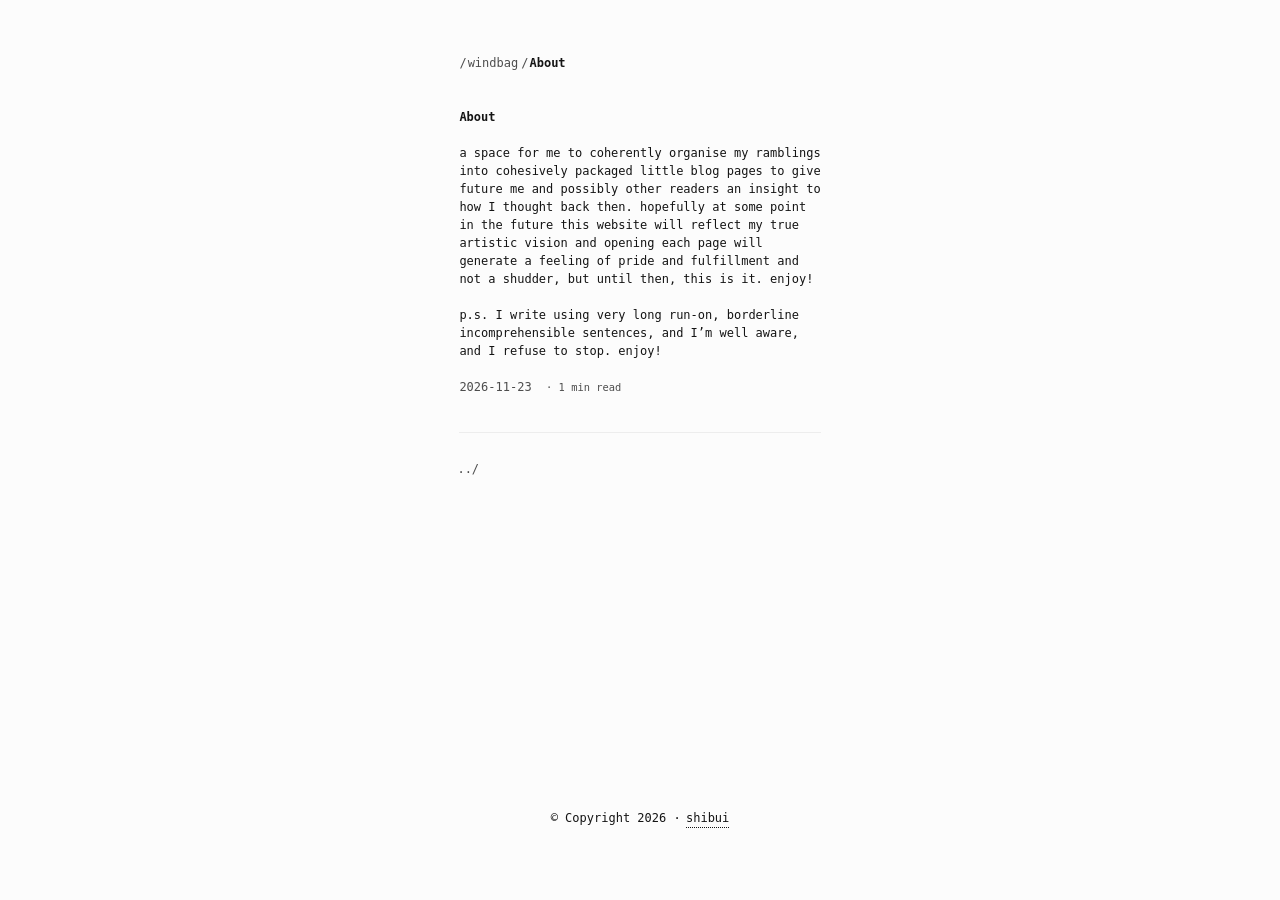
<file: about/index.html>
<!doctype html>
<html
  lang="en-us"
  dir="ltr"
>
  <head>
    <meta charset="utf-8" />
<meta name="viewport" content="width=device-width, initial-scale=1" />
<link rel="preconnect" href="https://cdn.jsdelivr.net">
<link rel="dns-prefetch" href="https://cdn.jsdelivr.net">
<title>
  About | windbag
</title>
 
<link rel="canonical" href="https://windbag11.github.io/about/" />


<meta property="og:title" content="About" />

<meta
  property="og:type"
  content="article"
/>
<meta property="og:url" content="https://windbag11.github.io/about/" />
 
<meta name="twitter:card" content="summary" />
<meta name="twitter:title" content="About" />
      
<script type="application/ld+json">
  {
    "@context": "https://schema.org",
    "@type": "Article",
    "headline": "About",
    "url": "https:\/\/windbag11.github.io\/about\/",
    "datePublished": "2026-11-23T22:31:03\u002b01:00",
    "dateModified": "2026-11-23T22:31:03\u002b01:00",
    "author": {
      "@type": "Person",
      "name": "Your Name"
    }
  }
</script>
 <link rel="apple-touch-icon" sizes="57x57" href="/favicon_io/apple-icon-57x57.png">
<link rel="apple-touch-icon" sizes="60x60" href="/favicon_io/apple-icon-60x60.png">
<link rel="apple-touch-icon" sizes="72x72" href="/favicon_io/apple-icon-72x72.png">
<link rel="apple-touch-icon" sizes="76x76" href="/favicon_io/apple-icon-76x76.png">
<link rel="apple-touch-icon" sizes="114x114" href="/favicon_io/apple-icon-114x114.png">
<link rel="apple-touch-icon" sizes="120x120" href="/favicon_io/apple-icon-120x120.png">
<link rel="apple-touch-icon" sizes="144x144" href="/favicon_io/apple-icon-144x144.png">
<link rel="apple-touch-icon" sizes="152x152" href="/favicon_io/apple-icon-152x152.png">
<link rel="apple-touch-icon" sizes="180x180" href="/favicon_io/apple-icon-180x180.png">
<link rel="icon" type="image/png" sizes="192x192"  href="/favicon_io/android-icon-192x192.png">
<link rel="icon" type="image/png" sizes="32x32" href="/favicon_io/favicon-32x32.png">
<link rel="icon" type="image/png" sizes="96x96" href="/favicon_io/favicon-96x96.png">
<link rel="icon" type="image/png" sizes="16x16" href="/favicon_io/favicon-16x16.png">
<link rel="manifest" href="/favicon_io/manifest.json">
<meta name="msapplication-TileColor" content="#ffffff">
<meta name="msapplication-TileImage" content="/favicon_io/ms-icon-144x144.png">
<meta name="theme-color" content="#ffffff">
 
      <link rel="stylesheet" href="/css/main.min.d99dca2cbce3f0814fe0bbbbc264865600b8aa9372d2fd409731ae028b0c8f7b.css" crossorigin="anonymous">
      <link rel="stylesheet" href="/css/custom.min.2decbc439c3894c83efc0dca6b0b49b71c4f20fec40de03dc6007a2ea0657e7f.css" crossorigin="anonymous">


  </head>
  <body>
    <a href="#main-content" class="skip-link">Skip to content</a>
    <header role="banner"><nav class="path-nav" aria-label="Breadcrumb">
  <ol>
    
  
    
  
  <li>
    /
    <a href="/">windbag</a>
    /
  </li>

  
  <li class="current">
    
    <a href="/about/">About</a>
    
  </li>

  </ol>
</nav>



</header>
    <main id="main-content" role="main">
  <h1>About</h1>
  


  
  
  
  

   
   <p>a space for me to coherently organise my ramblings into cohesively packaged little blog pages to give future me and possibly other readers an insight to how I thought back then. hopefully at some point in the future this website will reflect my true artistic vision and opening each page will generate a feeling of pride and fulfillment and not a shudder, but until then, this is it. enjoy!</p>
<p>p.s. I write using very long run-on, borderline incomprehensible sentences, and I&rsquo;m well aware, and I refuse to stop. enjoy!</p>

   <div class="time">
     <time datetime="2026-11-23">2026-11-23&nbsp;</time>

     
     
       <span class="reading-time"> · 1 min read</span>
     
     
     
   </div>

  
  
    <div class="comments">

</div>
  

  
    <div class="terminal-nav">
      <div class="back-nav">
        
          <a href="/" class="back-link">../</a>
        
      </div>
    </div>
  
</main>
    <footer role="contentinfo"><p role="contentinfo">
  &copy; Copyright 2026 &middot;
  <a href="https://github.com/ntk148v/shibui">shibui</a>
</p>
</footer>
  </body>
</html>
</file>
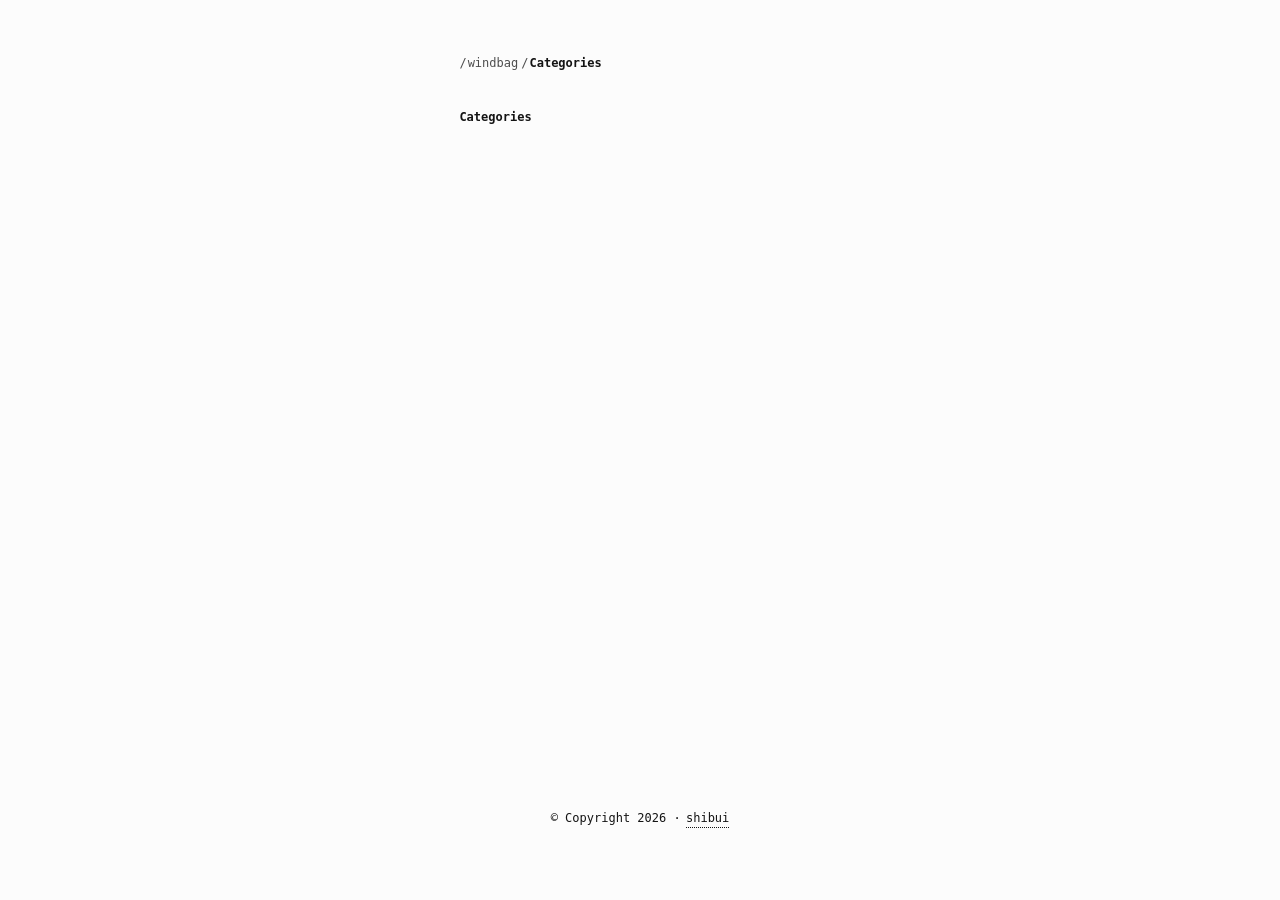
<file: categories/index.html>
<!doctype html>
<html
  lang="en-us"
  dir="ltr"
>
  <head>
    <meta charset="utf-8" />
<meta name="viewport" content="width=device-width, initial-scale=1" />
<link rel="preconnect" href="https://cdn.jsdelivr.net">
<link rel="dns-prefetch" href="https://cdn.jsdelivr.net">
<title>
  Categories | windbag
</title>
 
<link rel="canonical" href="https://windbag11.github.io/categories/" />


<meta property="og:title" content="Categories" />

<meta
  property="og:type"
  content="website"
/>
<meta property="og:url" content="https://windbag11.github.io/categories/" />
 
<meta name="twitter:card" content="summary" />
<meta name="twitter:title" content="Categories" />
    <link rel="alternate" type="application/rss+xml" href="https://windbag11.github.io/categories/index.xml" title="windbag" />    <link rel="apple-touch-icon" sizes="57x57" href="/favicon_io/apple-icon-57x57.png">
<link rel="apple-touch-icon" sizes="60x60" href="/favicon_io/apple-icon-60x60.png">
<link rel="apple-touch-icon" sizes="72x72" href="/favicon_io/apple-icon-72x72.png">
<link rel="apple-touch-icon" sizes="76x76" href="/favicon_io/apple-icon-76x76.png">
<link rel="apple-touch-icon" sizes="114x114" href="/favicon_io/apple-icon-114x114.png">
<link rel="apple-touch-icon" sizes="120x120" href="/favicon_io/apple-icon-120x120.png">
<link rel="apple-touch-icon" sizes="144x144" href="/favicon_io/apple-icon-144x144.png">
<link rel="apple-touch-icon" sizes="152x152" href="/favicon_io/apple-icon-152x152.png">
<link rel="apple-touch-icon" sizes="180x180" href="/favicon_io/apple-icon-180x180.png">
<link rel="icon" type="image/png" sizes="192x192"  href="/favicon_io/android-icon-192x192.png">
<link rel="icon" type="image/png" sizes="32x32" href="/favicon_io/favicon-32x32.png">
<link rel="icon" type="image/png" sizes="96x96" href="/favicon_io/favicon-96x96.png">
<link rel="icon" type="image/png" sizes="16x16" href="/favicon_io/favicon-16x16.png">
<link rel="manifest" href="/favicon_io/manifest.json">
<meta name="msapplication-TileColor" content="#ffffff">
<meta name="msapplication-TileImage" content="/favicon_io/ms-icon-144x144.png">
<meta name="theme-color" content="#ffffff">
 
      <link rel="stylesheet" href="/css/main.min.d99dca2cbce3f0814fe0bbbbc264865600b8aa9372d2fd409731ae028b0c8f7b.css" crossorigin="anonymous">
      <link rel="stylesheet" href="/css/custom.min.2decbc439c3894c83efc0dca6b0b49b71c4f20fec40de03dc6007a2ea0657e7f.css" crossorigin="anonymous">


  </head>
  <body>
    <a href="#main-content" class="skip-link">Skip to content</a>
    <header role="banner"><nav class="path-nav" aria-label="Breadcrumb">
  <ol>
    
  
    
  
  <li>
    /
    <a href="/">windbag</a>
    /
  </li>

  
  <li class="current">
    
    <a href="/categories/">Categories</a>
    
  </li>

  </ol>
</nav>



</header>
    <main id="main-content" role="main">
    <h1>Categories</h1>
    
    <table class="time-list">
        <tbody>
            
        </tbody>
    </table>
</main>
    <footer role="contentinfo"><p role="contentinfo">
  &copy; Copyright 2026 &middot;
  <a href="https://github.com/ntk148v/shibui">shibui</a>
</p>
</footer>
  </body>
</html>
</file>
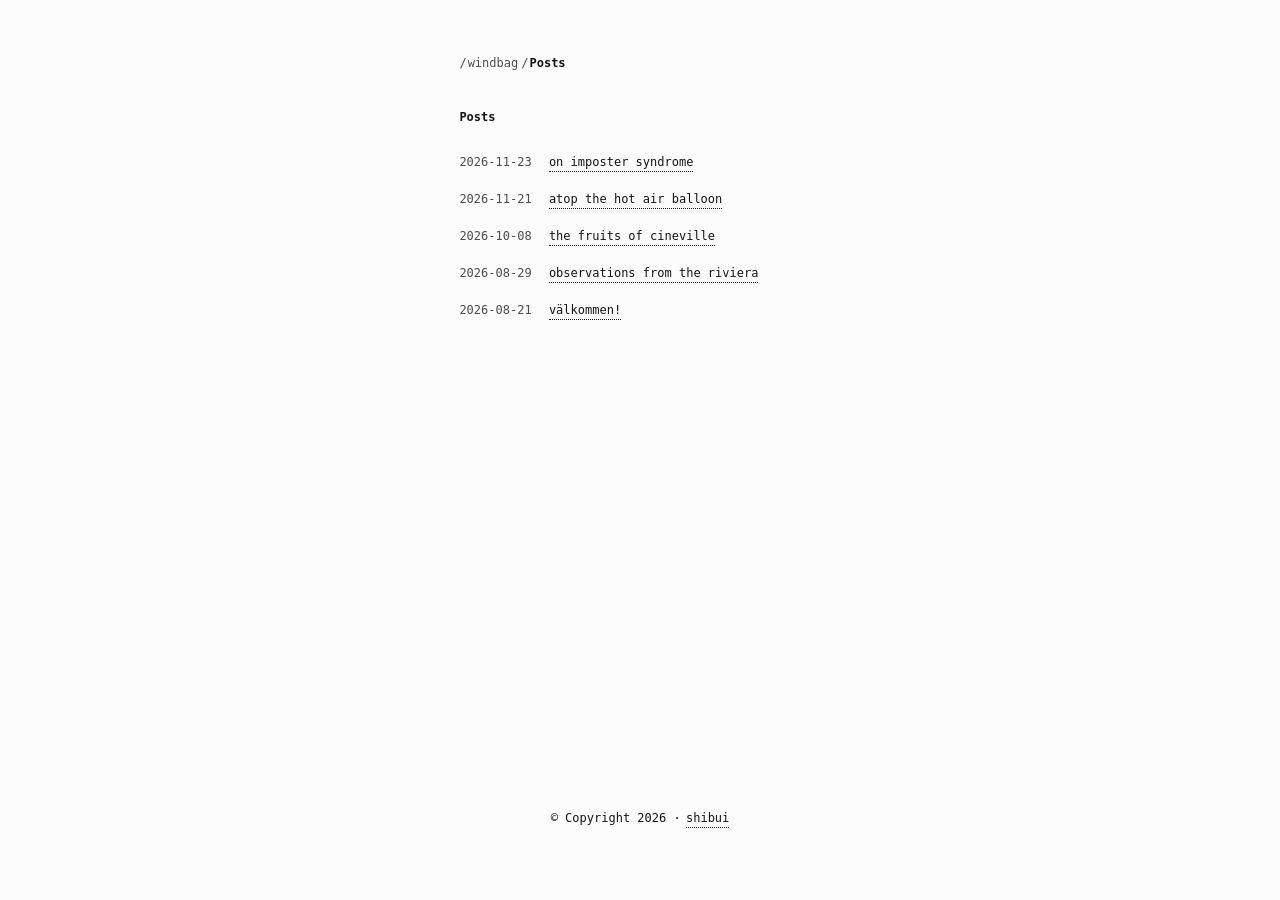
<file: posts/index.html>
<!doctype html>
<html
  lang="en-us"
  dir="ltr"
>
  <head>
    <meta charset="utf-8" />
<meta name="viewport" content="width=device-width, initial-scale=1" />
<link rel="preconnect" href="https://cdn.jsdelivr.net">
<link rel="dns-prefetch" href="https://cdn.jsdelivr.net">
<title>
  Posts | windbag
</title>
 
<link rel="canonical" href="https://windbag11.github.io/posts/" />


<meta property="og:title" content="Posts" />

<meta
  property="og:type"
  content="website"
/>
<meta property="og:url" content="https://windbag11.github.io/posts/" />
 
<meta name="twitter:card" content="summary" />
<meta name="twitter:title" content="Posts" />
    <link rel="alternate" type="application/rss+xml" href="https://windbag11.github.io/posts/index.xml" title="windbag" />    <link rel="apple-touch-icon" sizes="57x57" href="/favicon_io/apple-icon-57x57.png">
<link rel="apple-touch-icon" sizes="60x60" href="/favicon_io/apple-icon-60x60.png">
<link rel="apple-touch-icon" sizes="72x72" href="/favicon_io/apple-icon-72x72.png">
<link rel="apple-touch-icon" sizes="76x76" href="/favicon_io/apple-icon-76x76.png">
<link rel="apple-touch-icon" sizes="114x114" href="/favicon_io/apple-icon-114x114.png">
<link rel="apple-touch-icon" sizes="120x120" href="/favicon_io/apple-icon-120x120.png">
<link rel="apple-touch-icon" sizes="144x144" href="/favicon_io/apple-icon-144x144.png">
<link rel="apple-touch-icon" sizes="152x152" href="/favicon_io/apple-icon-152x152.png">
<link rel="apple-touch-icon" sizes="180x180" href="/favicon_io/apple-icon-180x180.png">
<link rel="icon" type="image/png" sizes="192x192"  href="/favicon_io/android-icon-192x192.png">
<link rel="icon" type="image/png" sizes="32x32" href="/favicon_io/favicon-32x32.png">
<link rel="icon" type="image/png" sizes="96x96" href="/favicon_io/favicon-96x96.png">
<link rel="icon" type="image/png" sizes="16x16" href="/favicon_io/favicon-16x16.png">
<link rel="manifest" href="/favicon_io/manifest.json">
<meta name="msapplication-TileColor" content="#ffffff">
<meta name="msapplication-TileImage" content="/favicon_io/ms-icon-144x144.png">
<meta name="theme-color" content="#ffffff">
 
      <link rel="stylesheet" href="/css/main.min.d99dca2cbce3f0814fe0bbbbc264865600b8aa9372d2fd409731ae028b0c8f7b.css" crossorigin="anonymous">
      <link rel="stylesheet" href="/css/custom.min.2decbc439c3894c83efc0dca6b0b49b71c4f20fec40de03dc6007a2ea0657e7f.css" crossorigin="anonymous">


  </head>
  <body>
    <a href="#main-content" class="skip-link">Skip to content</a>
    <header role="banner"><nav class="path-nav" aria-label="Breadcrumb">
  <ol>
    
  
    
  
  <li>
    /
    <a href="/">windbag</a>
    /
  </li>

  
  <li class="current">
    
    <a href="/posts/">Posts</a>
    
  </li>

  </ol>
</nav>



</header>
    <main id="main-content" role="main">
    <h1>Posts</h1>
    
    <table class="time-list">
        <tbody>
            
            <tr>
                <td class="time-list__date"><time datetime="2026-11-23">2026-11-23&nbsp;</time>
</td>
                <td class="time-list__title"><a href="/posts/on_impostor_syndrome_23-11-2026/">on imposter syndrome</a></td>
            </tr>
            
            <tr>
                <td class="time-list__date"><time datetime="2026-11-21">2026-11-21&nbsp;</time>
</td>
                <td class="time-list__title"><a href="/posts/atop-the-hot-air-balloon-21-11-26/">atop the hot air balloon</a></td>
            </tr>
            
            <tr>
                <td class="time-list__date"><time datetime="2026-10-08">2026-10-08&nbsp;</time>
</td>
                <td class="time-list__title"><a href="/posts/the_fruits_of_lumen_08-10-26/">the fruits of cineville</a></td>
            </tr>
            
            <tr>
                <td class="time-list__date"><time datetime="2026-08-29">2026-08-29&nbsp;</time>
</td>
                <td class="time-list__title"><a href="/posts/29-08-26-nice/">observations from the riviera</a></td>
            </tr>
            
            <tr>
                <td class="time-list__date"><time datetime="2026-08-21">2026-08-21&nbsp;</time>
</td>
                <td class="time-list__title"><a href="/posts/valkommen/">välkommen!</a></td>
            </tr>
            
        </tbody>
    </table>
</main>
    <footer role="contentinfo"><p role="contentinfo">
  &copy; Copyright 2026 &middot;
  <a href="https://github.com/ntk148v/shibui">shibui</a>
</p>
</footer>
  </body>
</html>
</file>
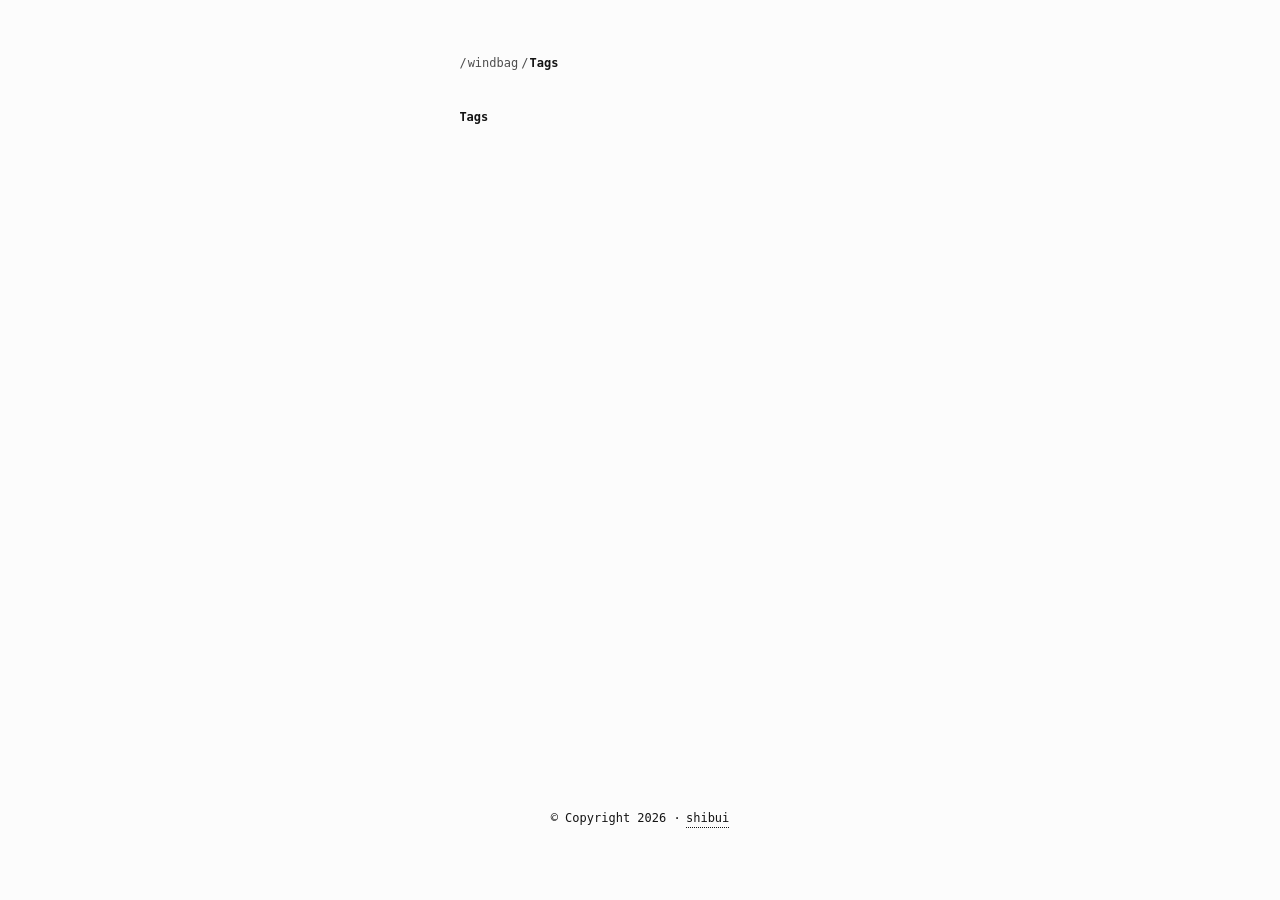
<file: tags/index.html>
<!doctype html>
<html
  lang="en-us"
  dir="ltr"
>
  <head>
    <meta charset="utf-8" />
<meta name="viewport" content="width=device-width, initial-scale=1" />
<link rel="preconnect" href="https://cdn.jsdelivr.net">
<link rel="dns-prefetch" href="https://cdn.jsdelivr.net">
<title>
  Tags | windbag
</title>
 
<link rel="canonical" href="https://windbag11.github.io/tags/" />


<meta property="og:title" content="Tags" />

<meta
  property="og:type"
  content="website"
/>
<meta property="og:url" content="https://windbag11.github.io/tags/" />
 
<meta name="twitter:card" content="summary" />
<meta name="twitter:title" content="Tags" />
    <link rel="alternate" type="application/rss+xml" href="https://windbag11.github.io/tags/index.xml" title="windbag" />    <link rel="apple-touch-icon" sizes="57x57" href="/favicon_io/apple-icon-57x57.png">
<link rel="apple-touch-icon" sizes="60x60" href="/favicon_io/apple-icon-60x60.png">
<link rel="apple-touch-icon" sizes="72x72" href="/favicon_io/apple-icon-72x72.png">
<link rel="apple-touch-icon" sizes="76x76" href="/favicon_io/apple-icon-76x76.png">
<link rel="apple-touch-icon" sizes="114x114" href="/favicon_io/apple-icon-114x114.png">
<link rel="apple-touch-icon" sizes="120x120" href="/favicon_io/apple-icon-120x120.png">
<link rel="apple-touch-icon" sizes="144x144" href="/favicon_io/apple-icon-144x144.png">
<link rel="apple-touch-icon" sizes="152x152" href="/favicon_io/apple-icon-152x152.png">
<link rel="apple-touch-icon" sizes="180x180" href="/favicon_io/apple-icon-180x180.png">
<link rel="icon" type="image/png" sizes="192x192"  href="/favicon_io/android-icon-192x192.png">
<link rel="icon" type="image/png" sizes="32x32" href="/favicon_io/favicon-32x32.png">
<link rel="icon" type="image/png" sizes="96x96" href="/favicon_io/favicon-96x96.png">
<link rel="icon" type="image/png" sizes="16x16" href="/favicon_io/favicon-16x16.png">
<link rel="manifest" href="/favicon_io/manifest.json">
<meta name="msapplication-TileColor" content="#ffffff">
<meta name="msapplication-TileImage" content="/favicon_io/ms-icon-144x144.png">
<meta name="theme-color" content="#ffffff">
 
      <link rel="stylesheet" href="/css/main.min.d99dca2cbce3f0814fe0bbbbc264865600b8aa9372d2fd409731ae028b0c8f7b.css" crossorigin="anonymous">
      <link rel="stylesheet" href="/css/custom.min.2decbc439c3894c83efc0dca6b0b49b71c4f20fec40de03dc6007a2ea0657e7f.css" crossorigin="anonymous">


  </head>
  <body>
    <a href="#main-content" class="skip-link">Skip to content</a>
    <header role="banner"><nav class="path-nav" aria-label="Breadcrumb">
  <ol>
    
  
    
  
  <li>
    /
    <a href="/">windbag</a>
    /
  </li>

  
  <li class="current">
    
    <a href="/tags/">Tags</a>
    
  </li>

  </ol>
</nav>



</header>
    <main id="main-content" role="main">
    <h1>Tags</h1>
    
    <table class="time-list">
        <tbody>
            
        </tbody>
    </table>
</main>
    <footer role="contentinfo"><p role="contentinfo">
  &copy; Copyright 2026 &middot;
  <a href="https://github.com/ntk148v/shibui">shibui</a>
</p>
</footer>
  </body>
</html>
</file>
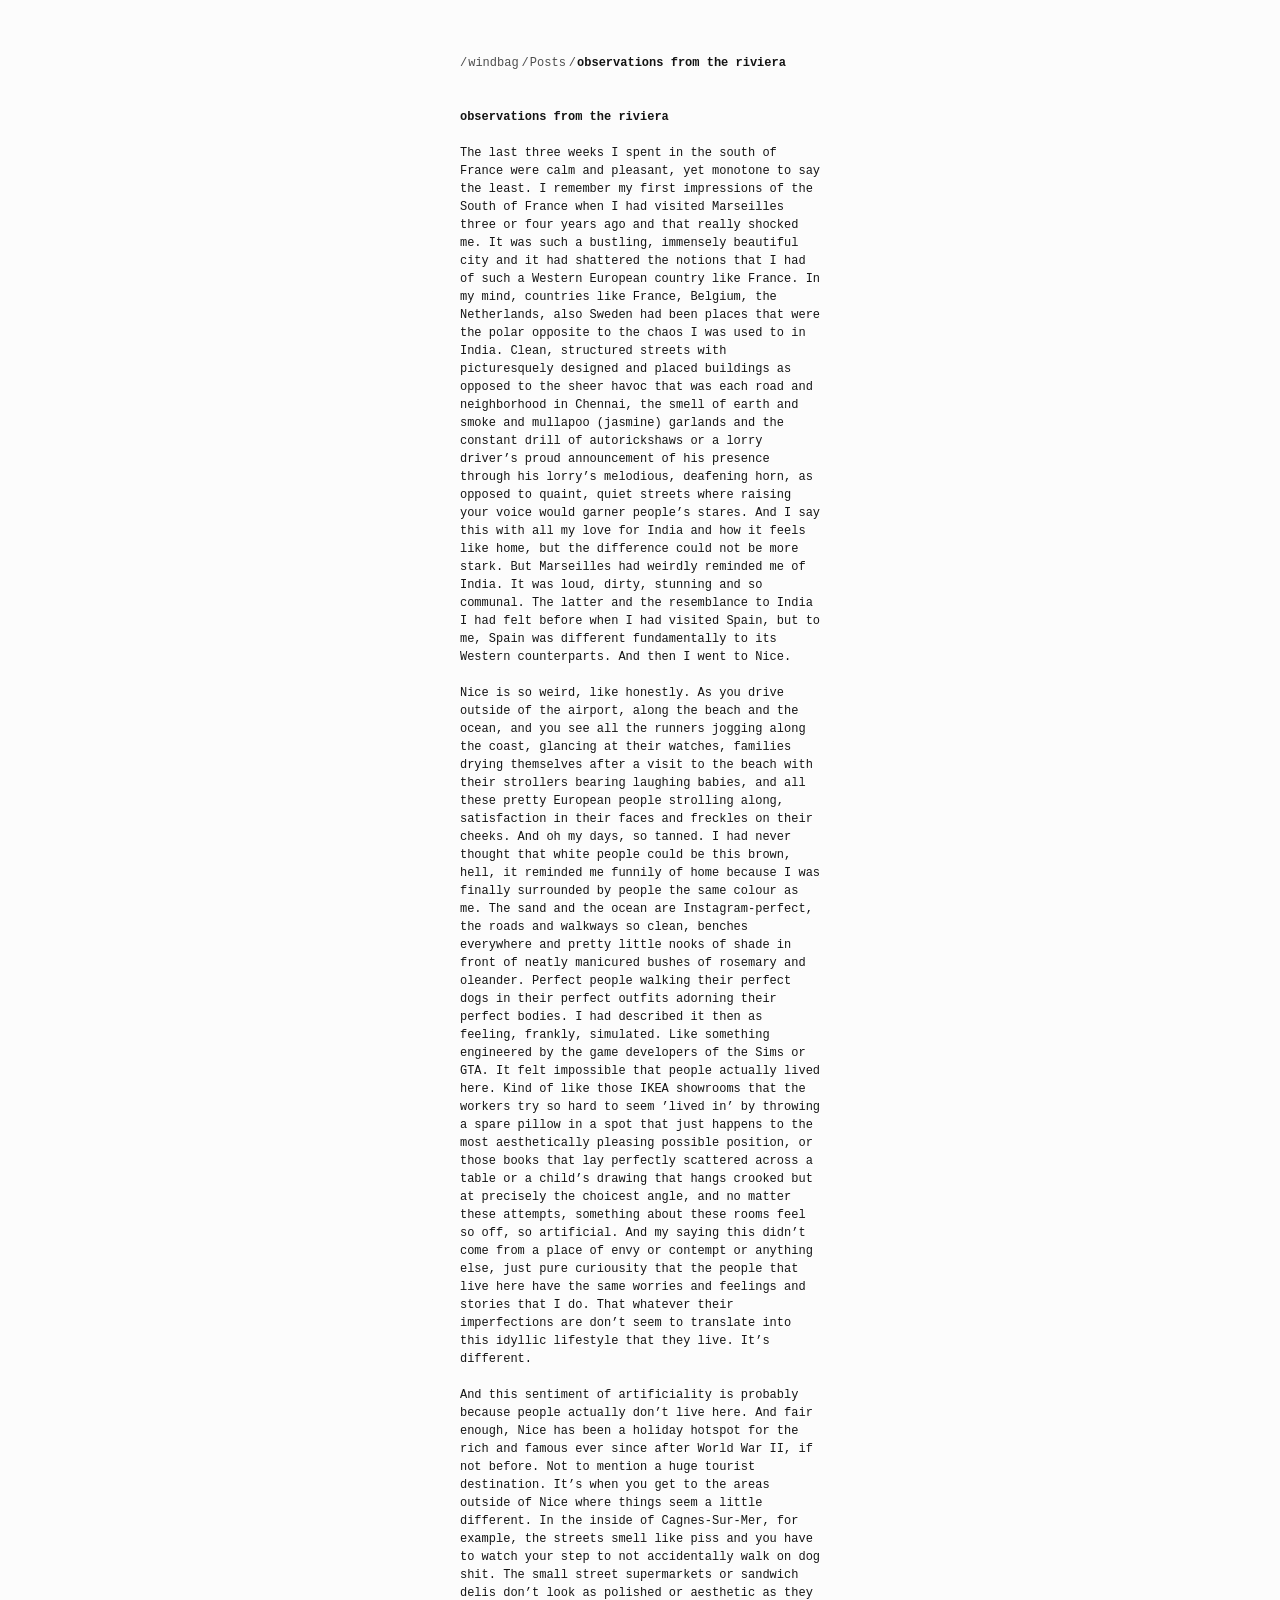
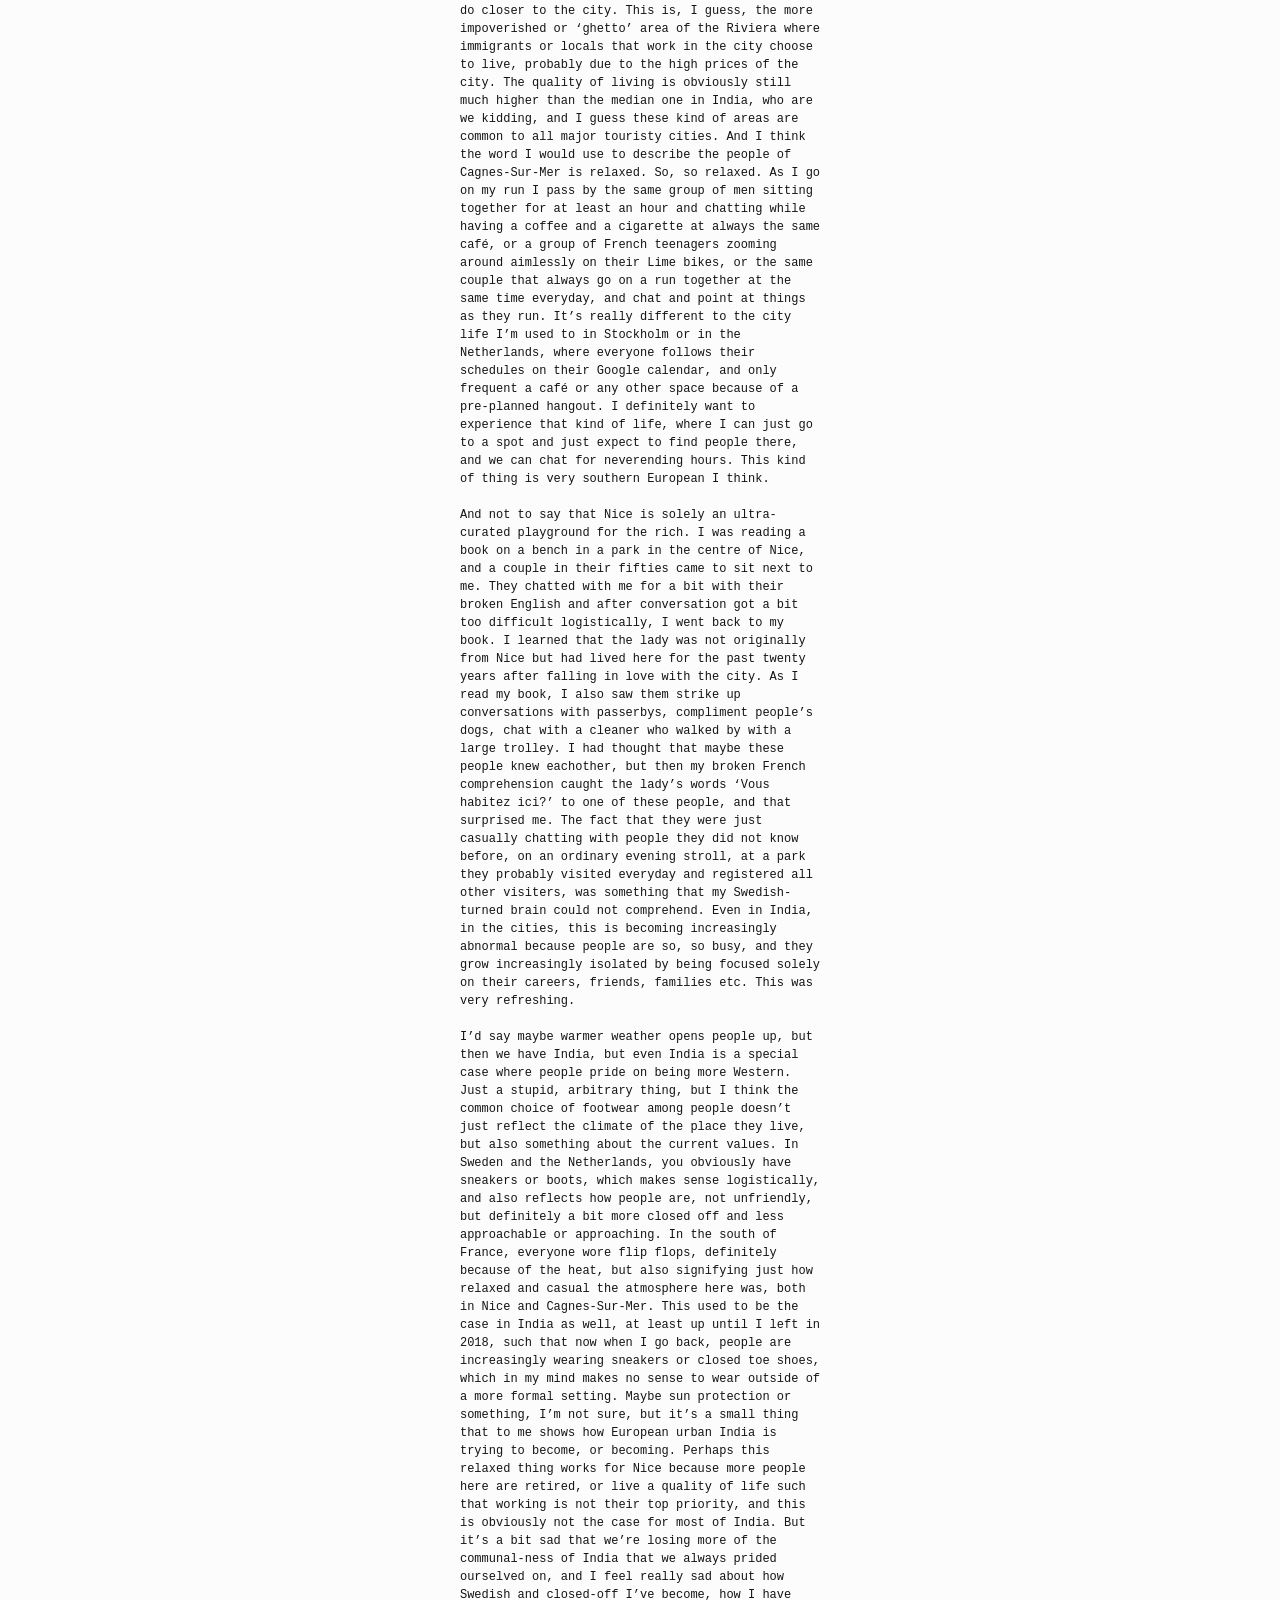
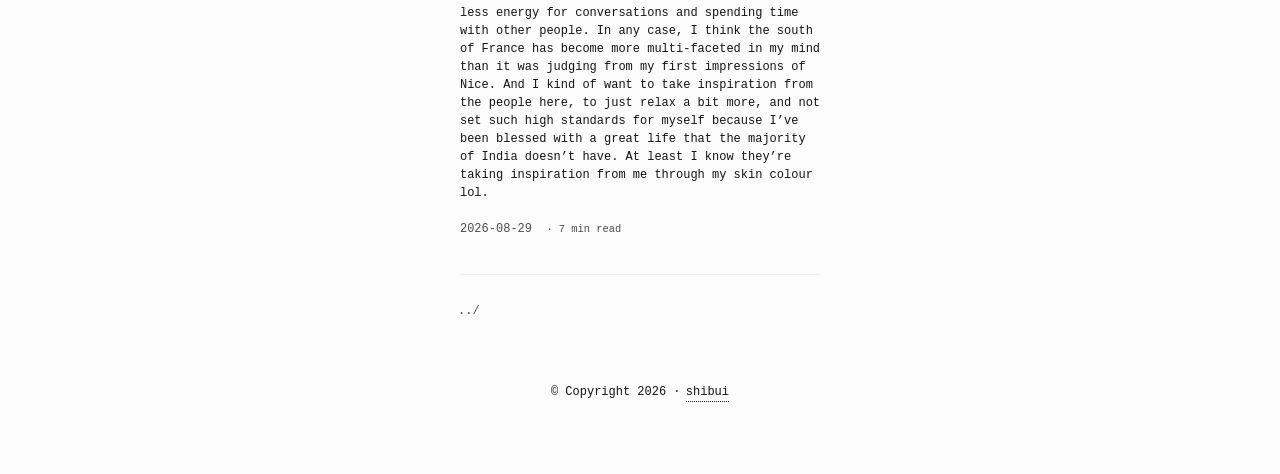
<file: posts/29-08-26-nice/index.html>
<!doctype html>
<html
  lang="en-us"
  dir="ltr"
>
  <head>
    <meta charset="utf-8" />
<meta name="viewport" content="width=device-width, initial-scale=1" />
<link rel="preconnect" href="https://cdn.jsdelivr.net">
<link rel="dns-prefetch" href="https://cdn.jsdelivr.net">
<title>
  observations from the riviera | windbag
</title>
 
<link rel="canonical" href="https://windbag11.github.io/posts/29-08-26-nice/" />


<meta property="og:title" content="observations from the riviera" />

<meta
  property="og:type"
  content="article"
/>
<meta property="og:url" content="https://windbag11.github.io/posts/29-08-26-nice/" />
 
<meta name="twitter:card" content="summary" />
<meta name="twitter:title" content="observations from the riviera" />
      
<script type="application/ld+json">
  {
    "@context": "https://schema.org",
    "@type": "Article",
    "headline": "observations from the riviera",
    "url": "https:\/\/windbag11.github.io\/posts\/29-08-26-nice\/",
    "datePublished": "2026-08-29T18:13:46\u002b02:00",
    "dateModified": "2026-08-29T18:13:46\u002b02:00",
    "author": {
      "@type": "Person",
      "name": "Your Name"
    }
  }
</script>
 <link rel="apple-touch-icon" sizes="57x57" href="/favicon_io/apple-icon-57x57.png">
<link rel="apple-touch-icon" sizes="60x60" href="/favicon_io/apple-icon-60x60.png">
<link rel="apple-touch-icon" sizes="72x72" href="/favicon_io/apple-icon-72x72.png">
<link rel="apple-touch-icon" sizes="76x76" href="/favicon_io/apple-icon-76x76.png">
<link rel="apple-touch-icon" sizes="114x114" href="/favicon_io/apple-icon-114x114.png">
<link rel="apple-touch-icon" sizes="120x120" href="/favicon_io/apple-icon-120x120.png">
<link rel="apple-touch-icon" sizes="144x144" href="/favicon_io/apple-icon-144x144.png">
<link rel="apple-touch-icon" sizes="152x152" href="/favicon_io/apple-icon-152x152.png">
<link rel="apple-touch-icon" sizes="180x180" href="/favicon_io/apple-icon-180x180.png">
<link rel="icon" type="image/png" sizes="192x192"  href="/favicon_io/android-icon-192x192.png">
<link rel="icon" type="image/png" sizes="32x32" href="/favicon_io/favicon-32x32.png">
<link rel="icon" type="image/png" sizes="96x96" href="/favicon_io/favicon-96x96.png">
<link rel="icon" type="image/png" sizes="16x16" href="/favicon_io/favicon-16x16.png">
<link rel="manifest" href="/favicon_io/manifest.json">
<meta name="msapplication-TileColor" content="#ffffff">
<meta name="msapplication-TileImage" content="/favicon_io/ms-icon-144x144.png">
<meta name="theme-color" content="#ffffff">
 
      <link rel="stylesheet" href="/css/main.min.d99dca2cbce3f0814fe0bbbbc264865600b8aa9372d2fd409731ae028b0c8f7b.css" crossorigin="anonymous">
      <link rel="stylesheet" href="/css/custom.min.2decbc439c3894c83efc0dca6b0b49b71c4f20fec40de03dc6007a2ea0657e7f.css" crossorigin="anonymous">


  </head>
  <body>
    <a href="#main-content" class="skip-link">Skip to content</a>
    <header role="banner"><nav class="path-nav" aria-label="Breadcrumb">
  <ol>
    
  
    
  
    
  
  <li>
    /
    <a href="/">windbag</a>
    /
  </li>

  
  <li>
    
    <a href="/posts/">Posts</a>
    /
  </li>

  
  <li class="current">
    
    <a href="/posts/29-08-26-nice/">observations from the riviera</a>
    
  </li>

  </ol>
</nav>



</header>
    <main id="main-content" role="main">
  <h1>observations from the riviera</h1>
  


  
  
  
  

   
   <p>The last three weeks I spent in the south of France were calm and pleasant, yet monotone to say the least. I remember my first impressions of the South of France when I had visited Marseilles three or four years ago and that really shocked me. It was such a bustling, immensely beautiful city and it had shattered the notions that I had of such a Western European country like France. In my mind, countries like France, Belgium, the Netherlands, also Sweden had been places that were the polar opposite to the chaos I was used to in India. Clean, structured streets with picturesquely designed and placed buildings as opposed to the sheer havoc that was each road and neighborhood in Chennai, the smell of earth and smoke and mullapoo (jasmine) garlands and the constant drill of autorickshaws or a lorry driver&rsquo;s proud announcement of his presence through his lorry&rsquo;s melodious, deafening horn, as opposed to quaint, quiet streets where raising your voice would garner people&rsquo;s stares. And I say this with all my love for India and how it feels like home, but the difference could not be more stark. But Marseilles had weirdly reminded me of India. It was loud, dirty, stunning and so communal. The latter and the resemblance to India I had felt before when I had visited Spain, but to me, Spain was different fundamentally to its Western counterparts. And then I went to Nice.</p>
<p>Nice is so weird, like honestly. As you drive outside of the airport, along the beach and the ocean, and you see all the runners jogging along the coast, glancing at their watches, families drying themselves after a visit to the beach with their strollers bearing laughing babies, and all these pretty European people strolling along, satisfaction in their faces and freckles on their cheeks. And oh my days, so tanned. I had never thought that white people could be this brown, hell, it reminded me funnily of home because I was finally surrounded by people the same colour as me. The sand and the ocean are Instagram-perfect, the roads and walkways so clean, benches everywhere and pretty little nooks of shade in front of neatly manicured bushes of rosemary and oleander. Perfect people walking their perfect dogs in their perfect outfits adorning their perfect bodies. I had described it then as feeling, frankly, simulated. Like something engineered by the game developers of the Sims or GTA. It felt impossible that people actually lived here. Kind of like those IKEA showrooms that the workers try so hard to seem &rsquo;lived in&rsquo; by throwing a spare pillow in a spot that just happens to the most aesthetically pleasing possible position, or those books that lay perfectly scattered across a table or a child&rsquo;s drawing that hangs crooked but at precisely the choicest angle, and no matter these attempts, something about these rooms feel so off, so artificial.  And my saying this didn&rsquo;t come from a place of envy or contempt or anything else, just pure curiousity that the people that live here have the same worries and feelings and stories that I do. That whatever their imperfections are don&rsquo;t seem to translate into this idyllic lifestyle that they live. It&rsquo;s different.</p>
<p>And this sentiment of artificiality is probably because people actually don&rsquo;t live here. And fair enough, Nice has been a holiday hotspot for the rich and famous ever since after World War II, if not before. Not to mention a huge tourist destination. It&rsquo;s when you get to the areas outside of Nice where things seem a little different. In the inside of Cagnes-Sur-Mer, for example, the streets smell like piss and you have to watch your step to not accidentally walk on dog shit. The small street supermarkets or sandwich delis don&rsquo;t look as polished or aesthetic as they do closer to the city. This is, I guess, the more impoverished or &lsquo;ghetto&rsquo; area of the Riviera where immigrants or locals that work in the city choose to live, probably due to the high prices of the city. The quality of living is obviously still much higher than the median one in India, who are we kidding, and I guess these kind of areas are common to all major touristy cities. And I think the word I would use to describe the people of Cagnes-Sur-Mer is relaxed. So, so relaxed. As I go on my run I pass by the same group of men sitting together for at least an hour and chatting while having a coffee and a cigarette at always the same café, or a group of French teenagers zooming around aimlessly on their Lime bikes, or the same couple that always go on a run together at the same time everyday, and chat and point at things as they run. It&rsquo;s really different to the city life I&rsquo;m used to in Stockholm or in the Netherlands, where everyone follows their schedules on their Google calendar, and only frequent a café or any other space because of a pre-planned hangout. I definitely want to experience that kind of life, where I can just go to a spot and just expect to find people there, and we can chat for neverending hours. This kind of thing is very southern European I think.</p>
<p>And not to say that Nice is solely an ultra-curated playground for the rich. I was reading a book on a bench in a park in the centre of Nice, and a couple in their fifties came to sit next to me. They chatted with me for a bit with their broken English and after conversation got a bit too difficult logistically, I went back to my book. I learned that the lady was not originally from Nice but had lived here for the past twenty years after falling in love with the city. As I read my book, I also saw them strike up conversations with passerbys, compliment people&rsquo;s dogs, chat with a cleaner who walked by with a large trolley. I had thought that maybe these people knew eachother, but then my broken French comprehension caught the lady&rsquo;s words &lsquo;Vous habitez ici?&rsquo; to one of these people, and that surprised me. The fact that they were just casually chatting with people they did not know before, on an ordinary evening stroll, at a park they probably visited everyday and registered all other visiters, was something that my Swedish-turned brain could not comprehend. Even in India, in the cities, this is becoming increasingly abnormal because people are so, so busy, and they grow increasingly isolated by being focused solely on their careers, friends, families etc. This was very refreshing.</p>
<p>I&rsquo;d say maybe warmer weather opens people up, but then we have India, but even India is a special case where people pride on being more Western. Just a stupid, arbitrary thing, but I think the common choice of footwear among people doesn&rsquo;t just reflect the climate of the place they live, but also something about the current values. In Sweden and the Netherlands, you obviously have sneakers or boots, which makes sense logistically, and also reflects how people are, not unfriendly, but definitely a bit more closed off and less approachable or approaching. In the south of France, everyone wore flip flops, definitely because of the heat, but also signifying just how relaxed and casual the atmosphere here was, both in Nice and Cagnes-Sur-Mer. This used to be the case in India as well, at least up until I left in 2018, such that now when I go back, people are increasingly wearing sneakers or closed toe shoes, which in my mind makes no sense to wear outside of a more formal setting. Maybe sun protection or something, I&rsquo;m not sure, but it&rsquo;s a small thing that to me shows how European urban India is trying to become, or becoming. Perhaps this relaxed thing works for Nice because more people here are retired, or live a quality of life such that working is not their top priority, and this is obviously not the case for most of India. But it&rsquo;s a bit sad that we&rsquo;re losing more of the communal-ness of India that we always prided ourselved on, and I feel really sad about how Swedish and closed-off I&rsquo;ve become, how I have less energy for conversations and spending time with other people. In any case, I think the south of France has become more multi-faceted in my mind than it was judging from my first impressions of Nice. And I kind of want to take inspiration from the people here, to just relax a bit more, and not set such high standards for myself because I&rsquo;ve been blessed with a great life that the majority of India doesn&rsquo;t have. At least I know they&rsquo;re taking inspiration from me through my skin colour lol.</p>

   <div class="time">
     <time datetime="2026-08-29">2026-08-29&nbsp;</time>

     
     
       <span class="reading-time"> · 7 min read</span>
     
     
     
   </div>

  
  
    <div class="comments">

</div>
  

  
    <div class="terminal-nav">
      <div class="back-nav">
        
          <a href="/posts/" class="back-link">../</a>
        
      </div>
    </div>
  
</main>
    <footer role="contentinfo"><p role="contentinfo">
  &copy; Copyright 2026 &middot;
  <a href="https://github.com/ntk148v/shibui">shibui</a>
</p>
</footer>
  </body>
</html>
</file>
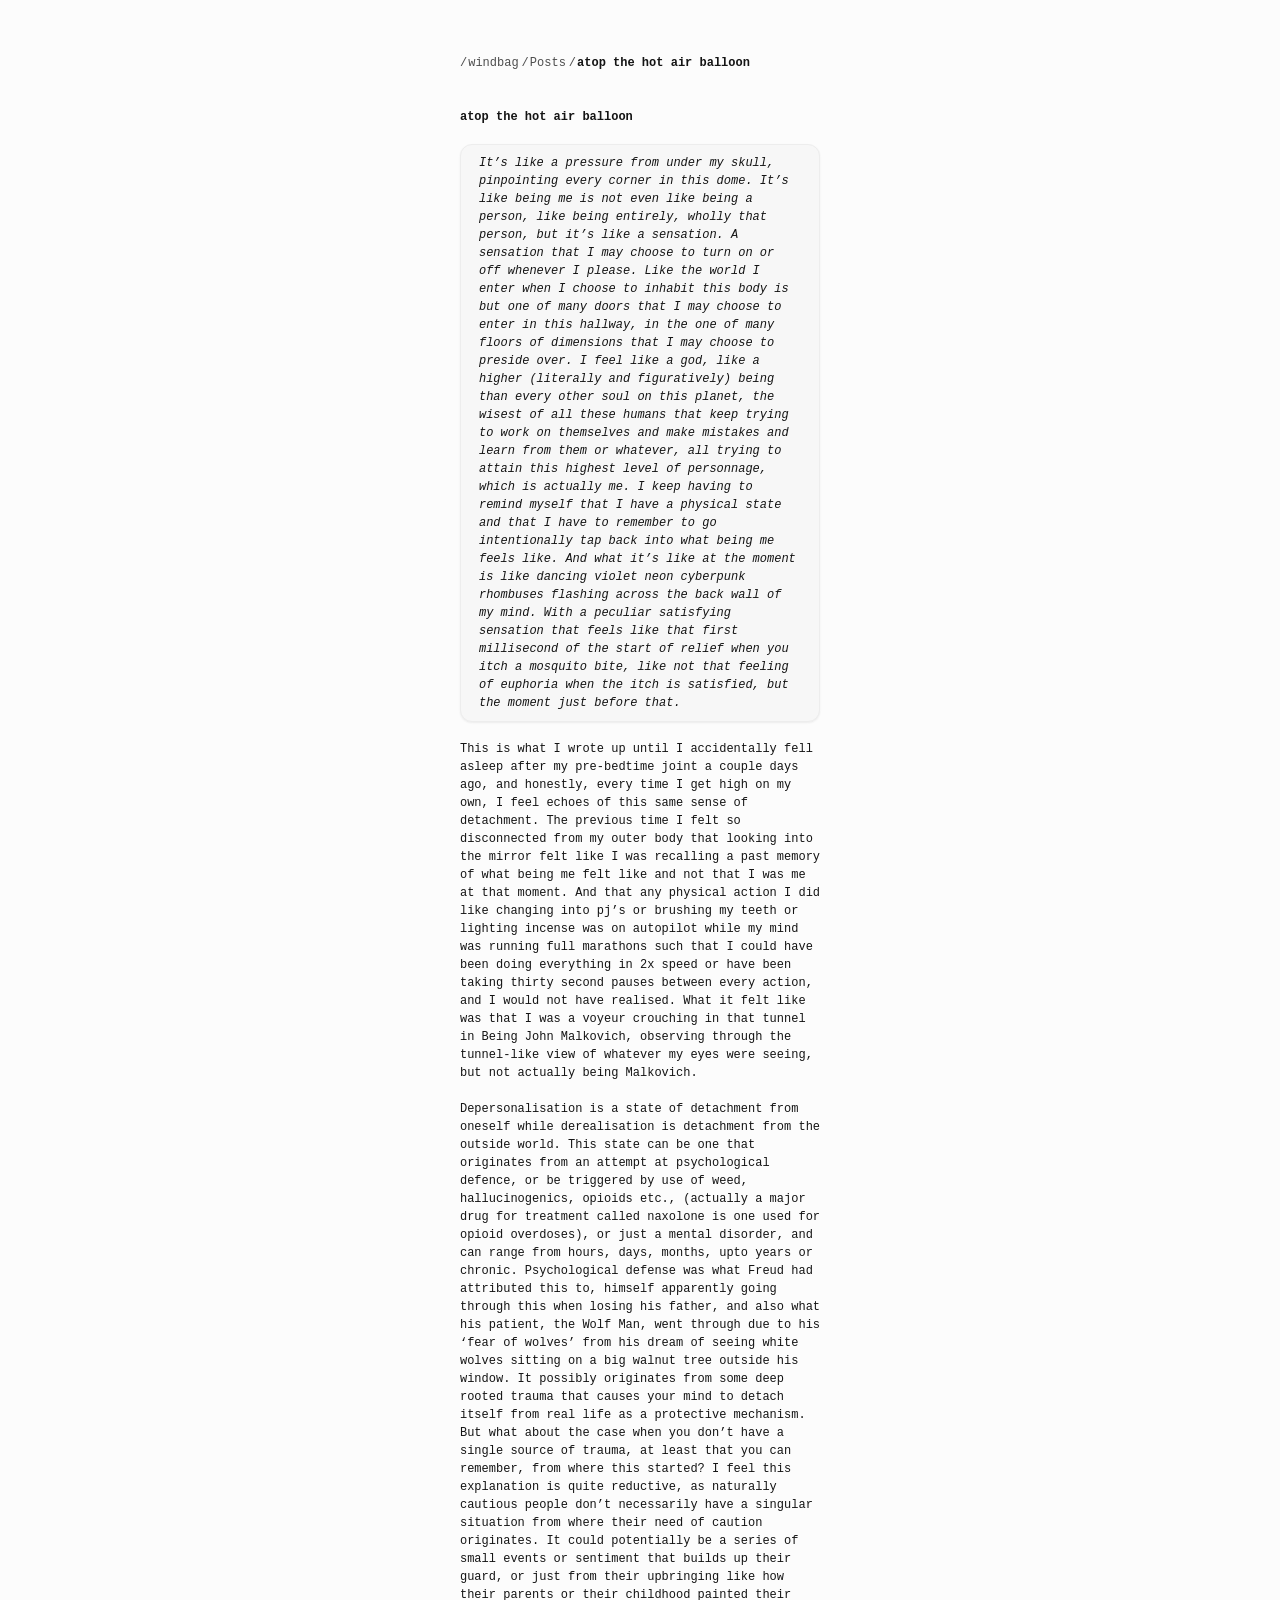
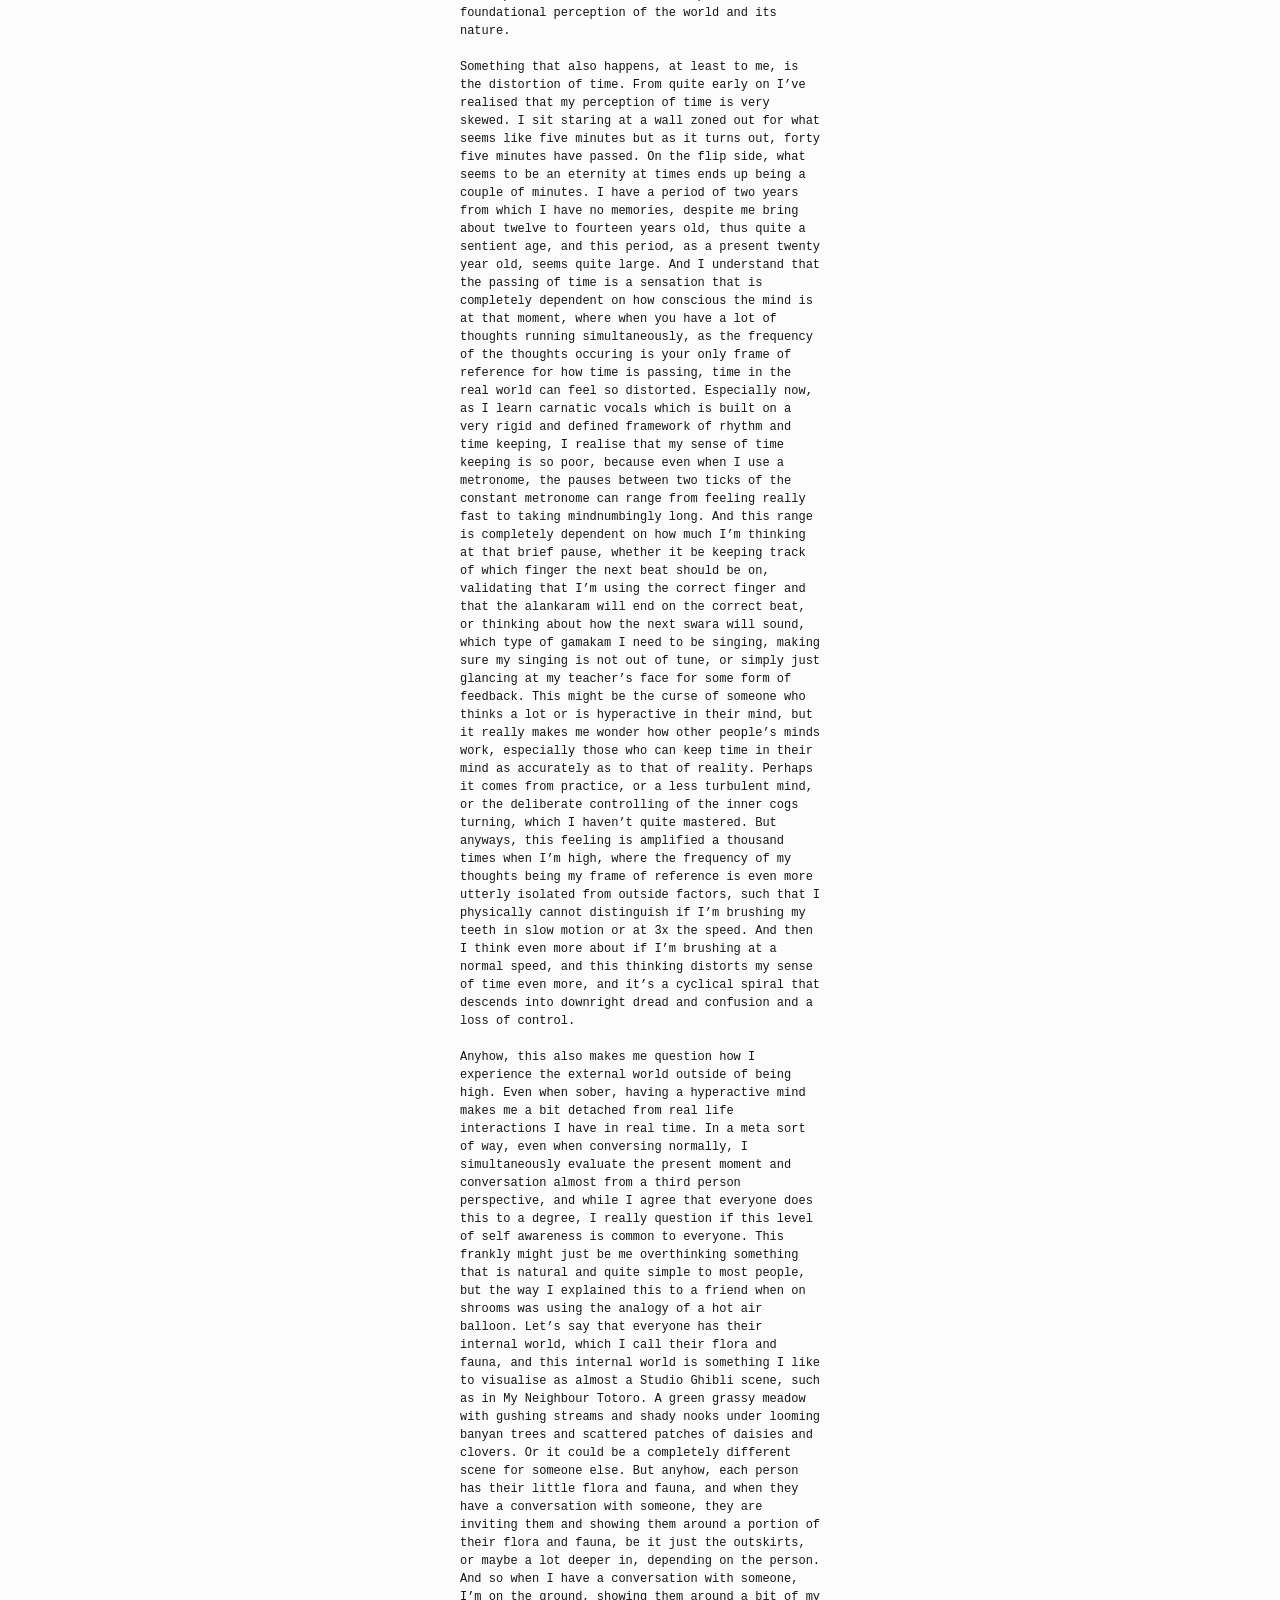
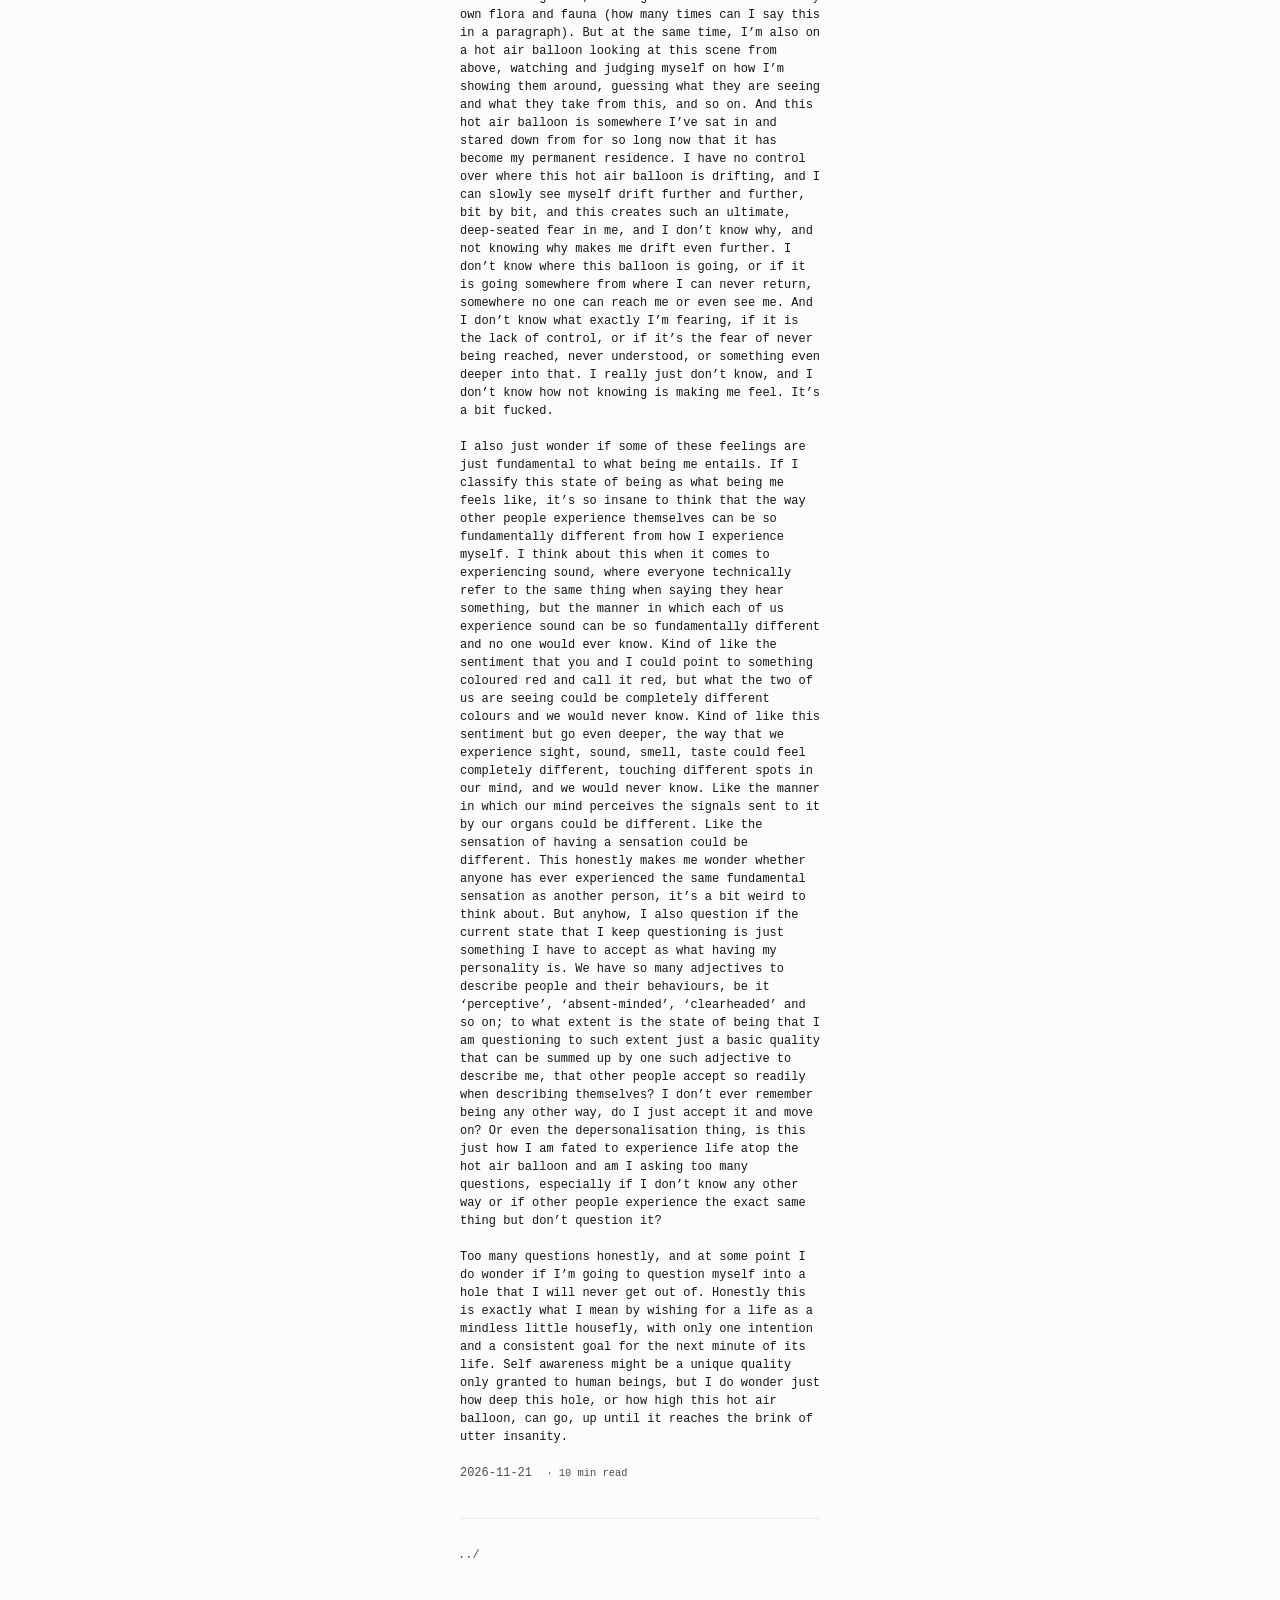
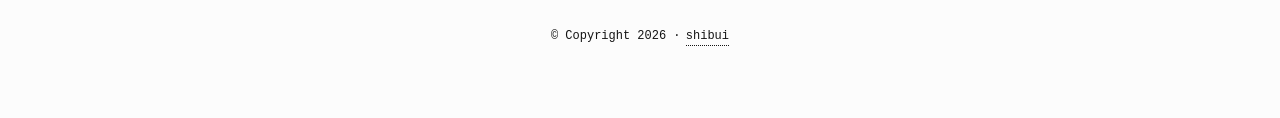
<file: posts/atop-the-hot-air-balloon-21-11-26/index.html>
<!doctype html>
<html
  lang="en-us"
  dir="ltr"
>
  <head>
    <meta charset="utf-8" />
<meta name="viewport" content="width=device-width, initial-scale=1" />
<link rel="preconnect" href="https://cdn.jsdelivr.net">
<link rel="dns-prefetch" href="https://cdn.jsdelivr.net">
<title>
  atop the hot air balloon | windbag
</title>
 
<link rel="canonical" href="https://windbag11.github.io/posts/atop-the-hot-air-balloon-21-11-26/" />


<meta property="og:title" content="atop the hot air balloon" />

<meta
  property="og:type"
  content="article"
/>
<meta property="og:url" content="https://windbag11.github.io/posts/atop-the-hot-air-balloon-21-11-26/" />
 
<meta name="twitter:card" content="summary" />
<meta name="twitter:title" content="atop the hot air balloon" />
      
<script type="application/ld+json">
  {
    "@context": "https://schema.org",
    "@type": "Article",
    "headline": "atop the hot air balloon",
    "url": "https:\/\/windbag11.github.io\/posts\/atop-the-hot-air-balloon-21-11-26\/",
    "datePublished": "2026-11-21T00:58:46\u002b01:00",
    "dateModified": "2026-11-21T00:58:46\u002b01:00",
    "author": {
      "@type": "Person",
      "name": "Your Name"
    }
  }
</script>
 <link rel="apple-touch-icon" sizes="57x57" href="/favicon_io/apple-icon-57x57.png">
<link rel="apple-touch-icon" sizes="60x60" href="/favicon_io/apple-icon-60x60.png">
<link rel="apple-touch-icon" sizes="72x72" href="/favicon_io/apple-icon-72x72.png">
<link rel="apple-touch-icon" sizes="76x76" href="/favicon_io/apple-icon-76x76.png">
<link rel="apple-touch-icon" sizes="114x114" href="/favicon_io/apple-icon-114x114.png">
<link rel="apple-touch-icon" sizes="120x120" href="/favicon_io/apple-icon-120x120.png">
<link rel="apple-touch-icon" sizes="144x144" href="/favicon_io/apple-icon-144x144.png">
<link rel="apple-touch-icon" sizes="152x152" href="/favicon_io/apple-icon-152x152.png">
<link rel="apple-touch-icon" sizes="180x180" href="/favicon_io/apple-icon-180x180.png">
<link rel="icon" type="image/png" sizes="192x192"  href="/favicon_io/android-icon-192x192.png">
<link rel="icon" type="image/png" sizes="32x32" href="/favicon_io/favicon-32x32.png">
<link rel="icon" type="image/png" sizes="96x96" href="/favicon_io/favicon-96x96.png">
<link rel="icon" type="image/png" sizes="16x16" href="/favicon_io/favicon-16x16.png">
<link rel="manifest" href="/favicon_io/manifest.json">
<meta name="msapplication-TileColor" content="#ffffff">
<meta name="msapplication-TileImage" content="/favicon_io/ms-icon-144x144.png">
<meta name="theme-color" content="#ffffff">
 
      <link rel="stylesheet" href="/css/main.min.d99dca2cbce3f0814fe0bbbbc264865600b8aa9372d2fd409731ae028b0c8f7b.css" crossorigin="anonymous">
      <link rel="stylesheet" href="/css/custom.min.2decbc439c3894c83efc0dca6b0b49b71c4f20fec40de03dc6007a2ea0657e7f.css" crossorigin="anonymous">


  </head>
  <body>
    <a href="#main-content" class="skip-link">Skip to content</a>
    <header role="banner"><nav class="path-nav" aria-label="Breadcrumb">
  <ol>
    
  
    
  
    
  
  <li>
    /
    <a href="/">windbag</a>
    /
  </li>

  
  <li>
    
    <a href="/posts/">Posts</a>
    /
  </li>

  
  <li class="current">
    
    <a href="/posts/atop-the-hot-air-balloon-21-11-26/">atop the hot air balloon</a>
    
  </li>

  </ol>
</nav>



</header>
    <main id="main-content" role="main">
  <h1>atop the hot air balloon</h1>
  


  
  
  
  

   
   <blockquote>
<p>It&rsquo;s like a pressure from under my skull, pinpointing every corner in this dome. It&rsquo;s like being me is not even like being a person, like being entirely, wholly that person, but it&rsquo;s like a sensation. A sensation that I may choose to turn on or off whenever I please. Like the world I enter when I choose to inhabit this body is but one of many doors that I may choose to enter in this hallway, in the one of many floors of dimensions that I may choose to preside over. I feel like a god, like a higher (literally and figuratively) being than every other soul on this planet, the wisest of all these humans that keep trying to work on themselves and make mistakes and learn from them or whatever, all trying to attain this highest level of personnage, which is actually me. I keep having to remind myself that I have a physical state and that I have to remember to go intentionally tap back into what being me feels like. And what it&rsquo;s like at the moment is like dancing violet neon cyberpunk rhombuses flashing across the back wall of my mind. With a peculiar satisfying sensation that feels like that first millisecond of the start of relief when you itch a mosquito bite, like not that feeling of euphoria when the itch is satisfied, but the moment just before that.</p>
</blockquote>
<p>This is what I wrote up until I accidentally fell asleep after my pre-bedtime joint a couple days ago, and honestly, every time I get high on my own, I feel echoes of this same sense of detachment. The previous time I felt so disconnected from my outer body that looking into the mirror felt like I was recalling a past memory of what being me felt like and not that I was me at that moment. And that any physical action I did like changing into pj&rsquo;s or brushing my teeth or lighting incense was on autopilot while my mind was running full marathons such that I could have been doing everything in 2x speed or have been taking thirty second pauses between every action, and I would not have realised. What it felt like was that I was a voyeur crouching in that tunnel in Being John Malkovich, observing through the tunnel-like view of whatever my eyes were seeing, but not actually being Malkovich.</p>
<p>Depersonalisation is a state of detachment from oneself while derealisation is detachment from the outside world. This state can be one that originates from an attempt at psychological defence, or be triggered by use of weed, hallucinogenics, opioids etc., (actually a major drug for treatment called naxolone is one used for opioid overdoses), or just a mental disorder, and can range from hours, days, months, upto years or chronic. Psychological defense was what Freud had attributed this to, himself apparently going through this when losing his father, and also what his patient, the Wolf Man, went through due to his &lsquo;fear of wolves&rsquo; from his dream of seeing white wolves sitting on a big walnut tree outside his window. It possibly originates from some deep rooted trauma that causes your mind to detach itself from real life as a protective mechanism. But what about the case when you don&rsquo;t have a single source of trauma, at least that you can remember, from where this started? I feel this explanation is quite reductive, as naturally cautious people don&rsquo;t necessarily have a singular situation from where their need of caution originates. It could potentially be a series of small events or sentiment that builds up their guard, or just from their upbringing like how their parents or their childhood painted their foundational perception of the world and its nature.</p>
<p>Something that also happens, at least to me, is the distortion of time. From quite early on I&rsquo;ve realised that my perception of time is very skewed. I sit staring at a wall zoned out for what seems like five minutes but as it turns out, forty five minutes have passed. On the flip side, what seems to be an eternity at times ends up being a couple of minutes. I have a period of two years from which I have no memories, despite me bring about twelve to fourteen years old, thus quite a sentient age, and this period, as a present twenty year old, seems quite large. And I understand that the passing of time is a sensation that is completely dependent on how conscious the mind is at that moment, where when you have a lot of thoughts running simultaneously, as the frequency of the thoughts occuring is your only frame of reference for how time is passing, time in the real world can feel so distorted. Especially now, as I learn carnatic vocals which is built on a very rigid and defined framework of rhythm and time keeping, I realise that my sense of time keeping is so poor, because even when I use a metronome, the pauses between two ticks of the constant metronome can range from feeling really fast to taking mindnumbingly long. And this range is completely dependent on how much I&rsquo;m thinking at that brief pause, whether it be keeping track of which finger the next beat should be on, validating that I&rsquo;m using the correct finger and that the alankaram will end on the correct beat, or thinking about how the next swara will sound, which type of gamakam I need to be singing, making sure my singing is not out of tune, or simply just glancing at my teacher&rsquo;s face for some form of feedback. This might be the curse of someone who thinks a lot or is hyperactive in their mind, but it really makes me wonder how other people&rsquo;s minds work, especially those who can keep time in their mind as accurately as to that of reality. Perhaps it comes from practice, or a less turbulent mind, or the deliberate controlling of the inner cogs turning, which I haven&rsquo;t quite mastered. But anyways, this feeling is amplified a thousand times when I&rsquo;m high, where the frequency of my thoughts being my frame of reference is even more utterly isolated from outside factors, such that I physically cannot distinguish if I&rsquo;m brushing my teeth in slow motion or at 3x the speed. And then I think even more about if I&rsquo;m brushing at a normal speed, and this thinking distorts my sense of time even more, and it&rsquo;s a cyclical spiral that descends into downright dread and confusion and a loss of control.</p>
<p>Anyhow, this also makes me question how I experience the external world outside of being high. Even when sober, having a hyperactive mind makes me a bit detached from real life interactions I have in real time. In a meta sort of way, even when conversing normally, I simultaneously evaluate the present moment and conversation almost from a third person perspective, and while I agree that everyone does this to a degree, I really question if this level of self awareness is common to everyone. This frankly might just be me overthinking something that is natural and quite simple to most people, but the way I explained this to a friend when on shrooms was using the analogy of a hot air balloon. Let&rsquo;s say that everyone has their internal world, which I call their flora and fauna, and this internal world is something I like to visualise as almost a Studio Ghibli scene, such as in My Neighbour Totoro. A green grassy meadow with gushing streams and shady nooks under looming banyan trees and scattered patches of daisies and clovers. Or it could be a completely different scene for someone else. But anyhow, each person has their little flora and fauna, and when they have a conversation with someone, they are inviting them and showing them around a portion of their flora and fauna, be it just the outskirts, or maybe a lot deeper in, depending on the person. And so when I have a conversation with someone, I&rsquo;m on the ground, showing them around a bit of my own flora and fauna (how many times can I say this in a paragraph). But at the same time, I&rsquo;m also on a hot air balloon looking at this scene from above, watching and judging myself on how I&rsquo;m showing them around, guessing what they are seeing and what they take from this, and so on. And this hot air balloon is somewhere I&rsquo;ve sat in and stared down from for so long now that it has become my permanent residence. I have no control over where this hot air balloon is drifting, and I can slowly see myself drift further and further, bit by bit, and this creates such an ultimate, deep-seated fear in me, and I don&rsquo;t know why, and not knowing why makes me drift even further. I don&rsquo;t know where this balloon is going, or if it is going somewhere from where I can never return, somewhere no one can reach me or even see me. And I don&rsquo;t know what exactly I&rsquo;m fearing, if it is the lack of control, or if it&rsquo;s the fear of never being reached, never understood, or something even deeper into that. I really just don&rsquo;t know, and I don&rsquo;t know how not knowing is making me feel. It&rsquo;s a bit fucked.</p>
<p>I also just wonder if some of these feelings are just fundamental to what being me entails. If I classify this state of being as what being me feels like, it&rsquo;s so insane to think that the way other people experience themselves can be so fundamentally different from how I experience myself. I think about this when it comes to experiencing sound, where everyone technically refer to the same thing when saying they hear something, but the manner in which each of us experience sound can be so fundamentally different and no one would ever know. Kind of like the sentiment that you and I could point to something coloured red and call it red, but what the two of us are seeing could be completely different colours and we would never know. Kind of like this sentiment but go even deeper, the way that we experience sight, sound, smell, taste could feel completely different, touching different spots in our mind, and we would never know. Like the manner in which our mind perceives the signals sent to it by our organs could be different. Like the sensation of having a sensation could be different. This honestly makes me wonder whether anyone has ever experienced the same fundamental sensation as another person, it&rsquo;s a bit weird to think about. But anyhow, I also question if the current state that I keep questioning is just something I have to accept as what having my personality is. We have so many adjectives to describe people and their behaviours, be it &lsquo;perceptive&rsquo;, &lsquo;absent-minded&rsquo;, &lsquo;clearheaded&rsquo; and so on; to what extent is the state of being that I am questioning to such extent just a basic quality that can be summed up by one such adjective to describe me, that other people accept so readily when describing themselves? I don&rsquo;t ever remember being any other way, do I just accept it and move on? Or even the depersonalisation thing, is this just how I am fated to experience life atop the hot air balloon and am I asking too many questions, especially if I don&rsquo;t know any other way or if other people experience the exact same thing but don&rsquo;t question it?</p>
<p>Too many questions honestly, and at some point I do wonder if I&rsquo;m going to question myself into a hole that I will never get out of. Honestly this is exactly what I mean by wishing for a life as a mindless little housefly, with only one intention and a consistent goal for the next minute of its life. Self awareness might be a unique quality only granted to human beings, but I do wonder just how deep this hole, or how high this hot air balloon, can go, up until it reaches the brink of utter insanity.</p>

   <div class="time">
     <time datetime="2026-11-21">2026-11-21&nbsp;</time>

     
     
       <span class="reading-time"> · 10 min read</span>
     
     
     
   </div>

  
  
    <div class="comments">

</div>
  

  
    <div class="terminal-nav">
      <div class="back-nav">
        
          <a href="/posts/" class="back-link">../</a>
        
      </div>
    </div>
  
</main>
    <footer role="contentinfo"><p role="contentinfo">
  &copy; Copyright 2026 &middot;
  <a href="https://github.com/ntk148v/shibui">shibui</a>
</p>
</footer>
  </body>
</html>
</file>
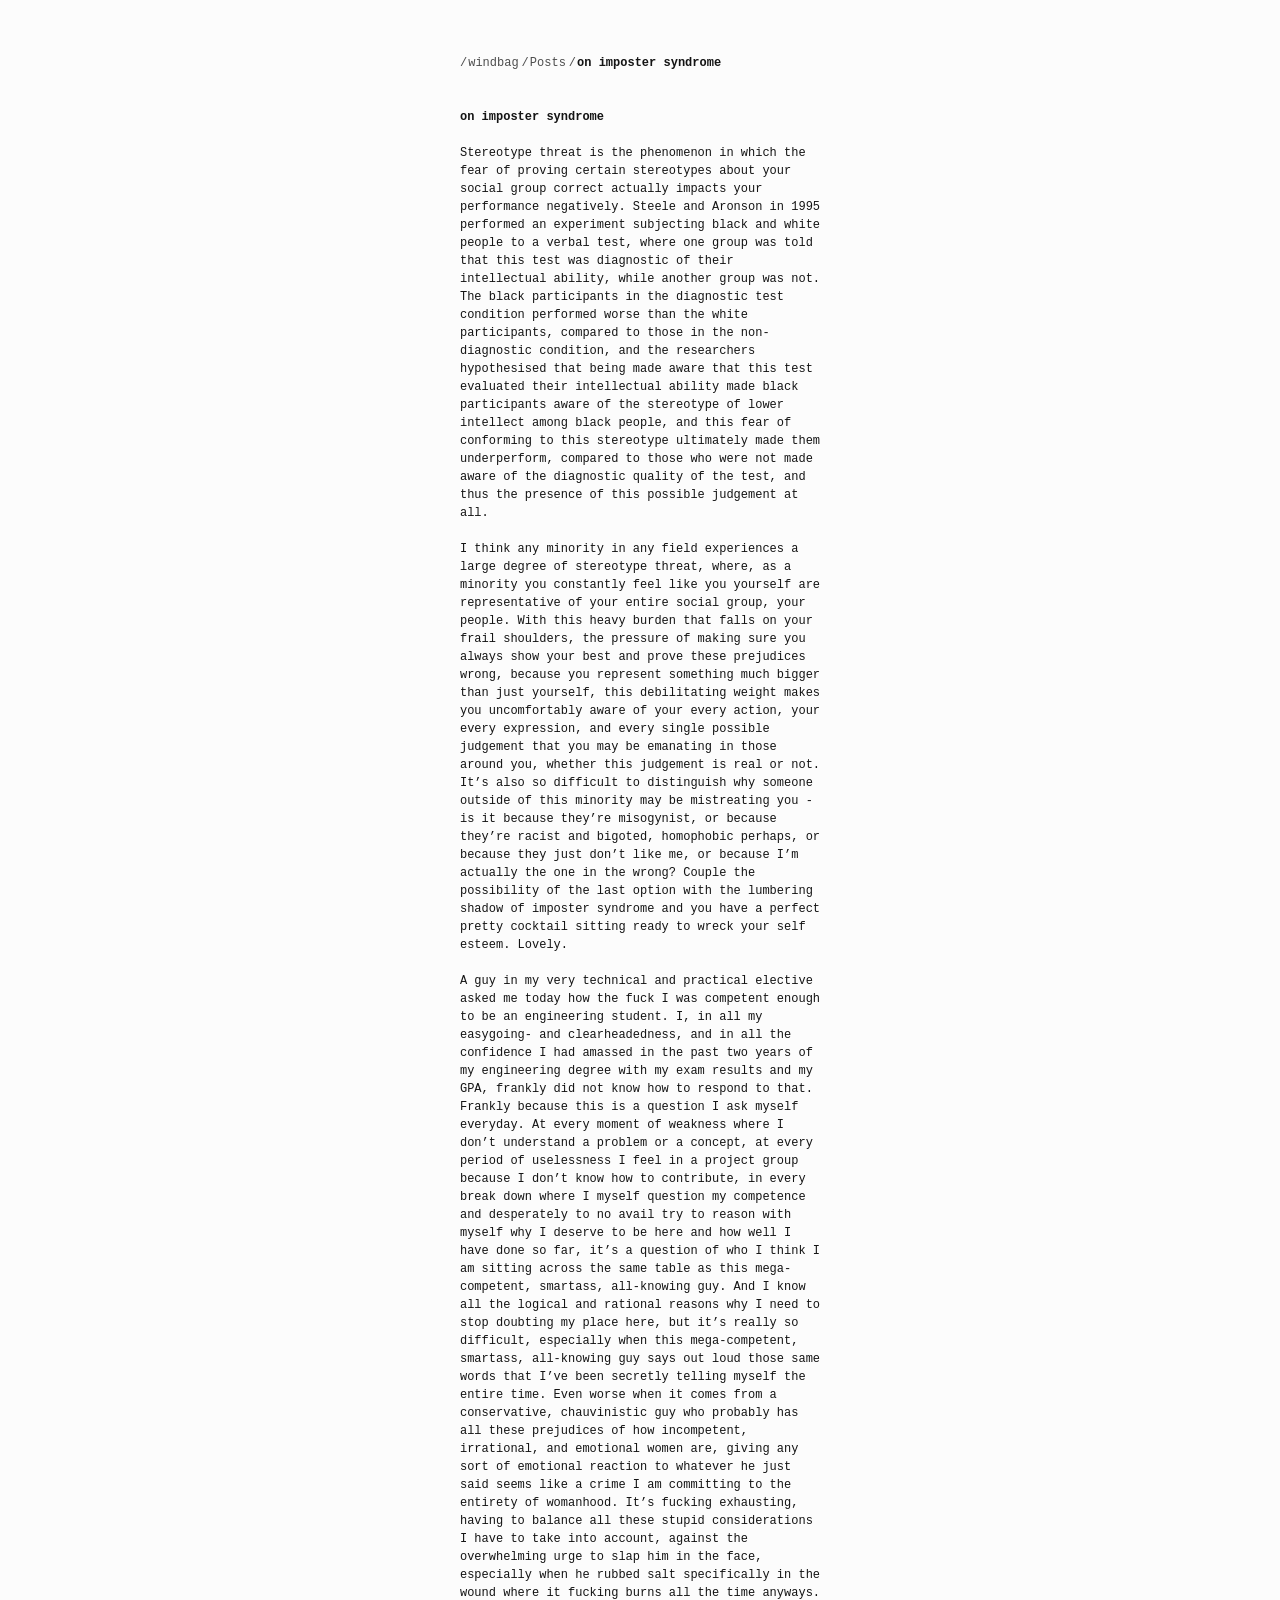
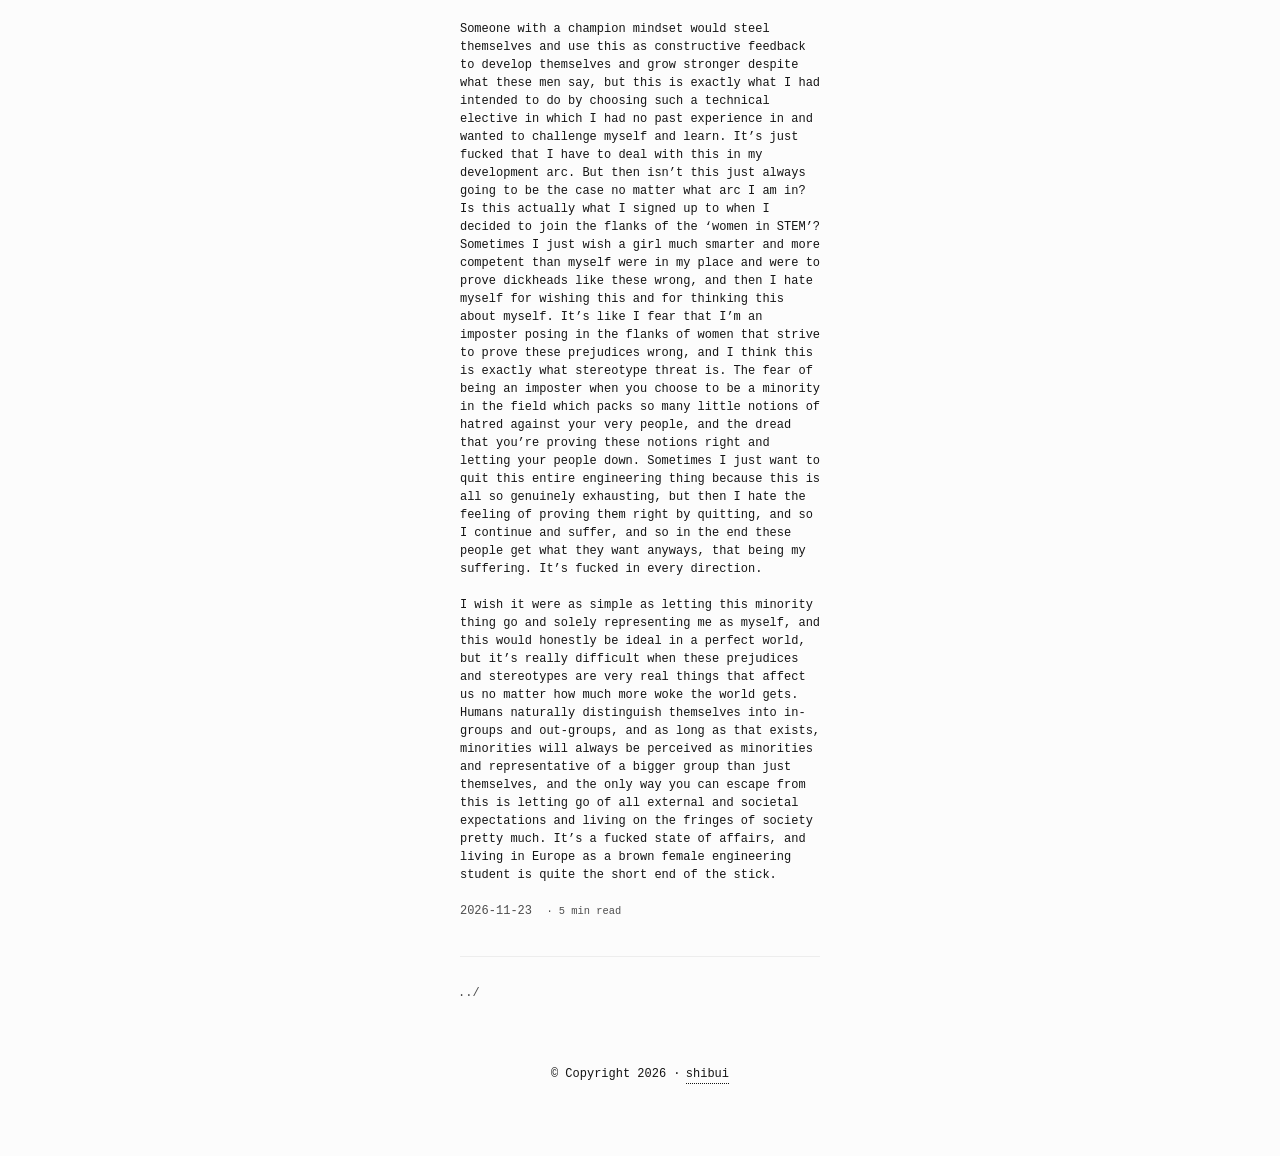
<file: posts/on_impostor_syndrome_23-11-2026/index.html>
<!doctype html>
<html
  lang="en-us"
  dir="ltr"
>
  <head>
    <meta charset="utf-8" />
<meta name="viewport" content="width=device-width, initial-scale=1" />
<link rel="preconnect" href="https://cdn.jsdelivr.net">
<link rel="dns-prefetch" href="https://cdn.jsdelivr.net">
<title>
  on imposter syndrome | windbag
</title>
 
<link rel="canonical" href="https://windbag11.github.io/posts/on_impostor_syndrome_23-11-2026/" />


<meta property="og:title" content="on imposter syndrome" />

<meta
  property="og:type"
  content="article"
/>
<meta property="og:url" content="https://windbag11.github.io/posts/on_impostor_syndrome_23-11-2026/" />
 
<meta name="twitter:card" content="summary" />
<meta name="twitter:title" content="on imposter syndrome" />
      
<script type="application/ld+json">
  {
    "@context": "https://schema.org",
    "@type": "Article",
    "headline": "on imposter syndrome",
    "url": "https:\/\/windbag11.github.io\/posts\/on_impostor_syndrome_23-11-2026\/",
    "datePublished": "2026-11-23T20:41:11\u002b01:00",
    "dateModified": "2026-11-23T20:41:11\u002b01:00",
    "author": {
      "@type": "Person",
      "name": "Your Name"
    }
  }
</script>
 <link rel="apple-touch-icon" sizes="57x57" href="/favicon_io/apple-icon-57x57.png">
<link rel="apple-touch-icon" sizes="60x60" href="/favicon_io/apple-icon-60x60.png">
<link rel="apple-touch-icon" sizes="72x72" href="/favicon_io/apple-icon-72x72.png">
<link rel="apple-touch-icon" sizes="76x76" href="/favicon_io/apple-icon-76x76.png">
<link rel="apple-touch-icon" sizes="114x114" href="/favicon_io/apple-icon-114x114.png">
<link rel="apple-touch-icon" sizes="120x120" href="/favicon_io/apple-icon-120x120.png">
<link rel="apple-touch-icon" sizes="144x144" href="/favicon_io/apple-icon-144x144.png">
<link rel="apple-touch-icon" sizes="152x152" href="/favicon_io/apple-icon-152x152.png">
<link rel="apple-touch-icon" sizes="180x180" href="/favicon_io/apple-icon-180x180.png">
<link rel="icon" type="image/png" sizes="192x192"  href="/favicon_io/android-icon-192x192.png">
<link rel="icon" type="image/png" sizes="32x32" href="/favicon_io/favicon-32x32.png">
<link rel="icon" type="image/png" sizes="96x96" href="/favicon_io/favicon-96x96.png">
<link rel="icon" type="image/png" sizes="16x16" href="/favicon_io/favicon-16x16.png">
<link rel="manifest" href="/favicon_io/manifest.json">
<meta name="msapplication-TileColor" content="#ffffff">
<meta name="msapplication-TileImage" content="/favicon_io/ms-icon-144x144.png">
<meta name="theme-color" content="#ffffff">
 
      <link rel="stylesheet" href="/css/main.min.d99dca2cbce3f0814fe0bbbbc264865600b8aa9372d2fd409731ae028b0c8f7b.css" crossorigin="anonymous">
      <link rel="stylesheet" href="/css/custom.min.2decbc439c3894c83efc0dca6b0b49b71c4f20fec40de03dc6007a2ea0657e7f.css" crossorigin="anonymous">


  </head>
  <body>
    <a href="#main-content" class="skip-link">Skip to content</a>
    <header role="banner"><nav class="path-nav" aria-label="Breadcrumb">
  <ol>
    
  
    
  
    
  
  <li>
    /
    <a href="/">windbag</a>
    /
  </li>

  
  <li>
    
    <a href="/posts/">Posts</a>
    /
  </li>

  
  <li class="current">
    
    <a href="/posts/on_impostor_syndrome_23-11-2026/">on imposter syndrome</a>
    
  </li>

  </ol>
</nav>



</header>
    <main id="main-content" role="main">
  <h1>on imposter syndrome</h1>
  


  
  
  
  

   
   <p>Stereotype threat is the phenomenon in which the fear of proving certain stereotypes about your social group correct actually impacts your performance negatively. Steele and Aronson in 1995 performed an experiment subjecting black and white people to a verbal test, where one group was told that this test was diagnostic of their intellectual ability, while another group was not. The black participants in the diagnostic test condition performed worse than the white participants, compared to those in the non-diagnostic condition, and the researchers hypothesised that being made aware that this test evaluated their intellectual ability made black participants aware of the stereotype of lower intellect among black people, and this fear of conforming to this stereotype ultimately made them underperform, compared to those who were not made aware of the diagnostic quality of the test, and thus the presence of this possible judgement at all.</p>
<p>I think any minority in any field experiences a large degree of stereotype threat, where, as a minority you constantly feel like you yourself are representative of your entire social group, your people. With this heavy burden that falls on your frail shoulders, the pressure of making sure you always show your best and prove these prejudices wrong, because you represent something much bigger than just yourself, this debilitating weight makes you uncomfortably aware of your every action, your every expression, and every single possible judgement that you may be emanating in those around you, whether this judgement is real or not. It&rsquo;s also so difficult to distinguish why someone outside of this minority may be mistreating you - is it because they&rsquo;re misogynist, or because they&rsquo;re racist and bigoted, homophobic perhaps, or because they just don&rsquo;t like me, or because I&rsquo;m actually the one in the wrong? Couple the possibility of the last option with the lumbering shadow of imposter syndrome and you have a perfect pretty cocktail sitting ready to wreck your self esteem. Lovely.</p>
<p>A guy in my very technical and practical elective asked me today how the fuck I was competent enough to be an engineering student. I, in all my easygoing- and clearheadedness, and in all the confidence I had amassed in the past two years of my engineering degree with my exam results and my GPA, frankly did not know how to respond to that. Frankly because this is a question I ask myself everyday. At every moment of weakness where I don&rsquo;t understand a problem or a concept, at every period of uselessness I feel in a project group because I don&rsquo;t know how to contribute, in every break down where I myself question my competence and desperately to no avail try to reason with myself why I deserve to be here and how well I have done so far, it&rsquo;s a question of who I think I am sitting across the same table as this mega-competent, smartass, all-knowing guy. And I know all the logical and rational reasons why I need to stop doubting my place here, but it&rsquo;s really so difficult, especially when this mega-competent, smartass, all-knowing guy says out loud those same words that I&rsquo;ve been secretly telling myself the entire time. Even worse when it comes from a conservative, chauvinistic guy who probably has all these prejudices of how incompetent, irrational, and emotional women are, giving any sort of emotional reaction to whatever he just said seems like a crime I am committing to the entirety of womanhood. It&rsquo;s fucking exhausting, having to balance all these stupid considerations I have to take into account, against the overwhelming urge to slap him in the face, especially when he rubbed salt specifically in the wound where it fucking burns all the time anyways.</p>
<p>Someone with a champion mindset would steel themselves and use this as constructive feedback to develop themselves and grow stronger despite what these men say, but this is exactly what I had intended to do by choosing such a technical elective in which I had no past experience in and wanted to challenge myself and learn. It&rsquo;s just fucked that I have to deal with this in my development arc. But then isn&rsquo;t this just always going to be the case no matter what arc I am in? Is this actually what I signed up to when I decided to join the flanks of the &lsquo;women in STEM&rsquo;? Sometimes I just wish a girl much smarter and more competent than myself were in my place and were to prove dickheads like these wrong, and then I hate myself for wishing this and for thinking this about myself. It&rsquo;s like I fear that I&rsquo;m an imposter posing in the flanks of women that strive to prove these prejudices wrong, and I think this is exactly what stereotype threat is. The fear of being an imposter when you choose to be a minority in the field which packs so many little notions of hatred against your very people, and the dread that you&rsquo;re proving these notions right and letting your people down. Sometimes I just want to quit this entire engineering thing because this is all so genuinely exhausting, but then I hate the feeling of proving them right by quitting, and so I continue and suffer, and so in the end these people get what they want anyways, that being my suffering. It&rsquo;s fucked in every direction.</p>
<p>I wish it were as simple as letting this minority thing go and solely representing me as myself, and this would honestly be ideal in a perfect world, but it&rsquo;s really difficult when these prejudices and stereotypes are very real things that affect us no matter how much more woke the world gets. Humans naturally distinguish themselves into in-groups and out-groups, and as long as that exists, minorities will always be perceived as minorities and representative of a bigger group than just themselves, and the only way you can escape from this is letting go of all external and societal expectations and living on the fringes of society pretty much. It&rsquo;s a fucked state of affairs, and living in Europe as a brown female engineering student is quite the short end of the stick.</p>

   <div class="time">
     <time datetime="2026-11-23">2026-11-23&nbsp;</time>

     
     
       <span class="reading-time"> · 5 min read</span>
     
     
     
   </div>

  
  
    <div class="comments">

</div>
  

  
    <div class="terminal-nav">
      <div class="back-nav">
        
          <a href="/posts/" class="back-link">../</a>
        
      </div>
    </div>
  
</main>
    <footer role="contentinfo"><p role="contentinfo">
  &copy; Copyright 2026 &middot;
  <a href="https://github.com/ntk148v/shibui">shibui</a>
</p>
</footer>
  </body>
</html>
</file>
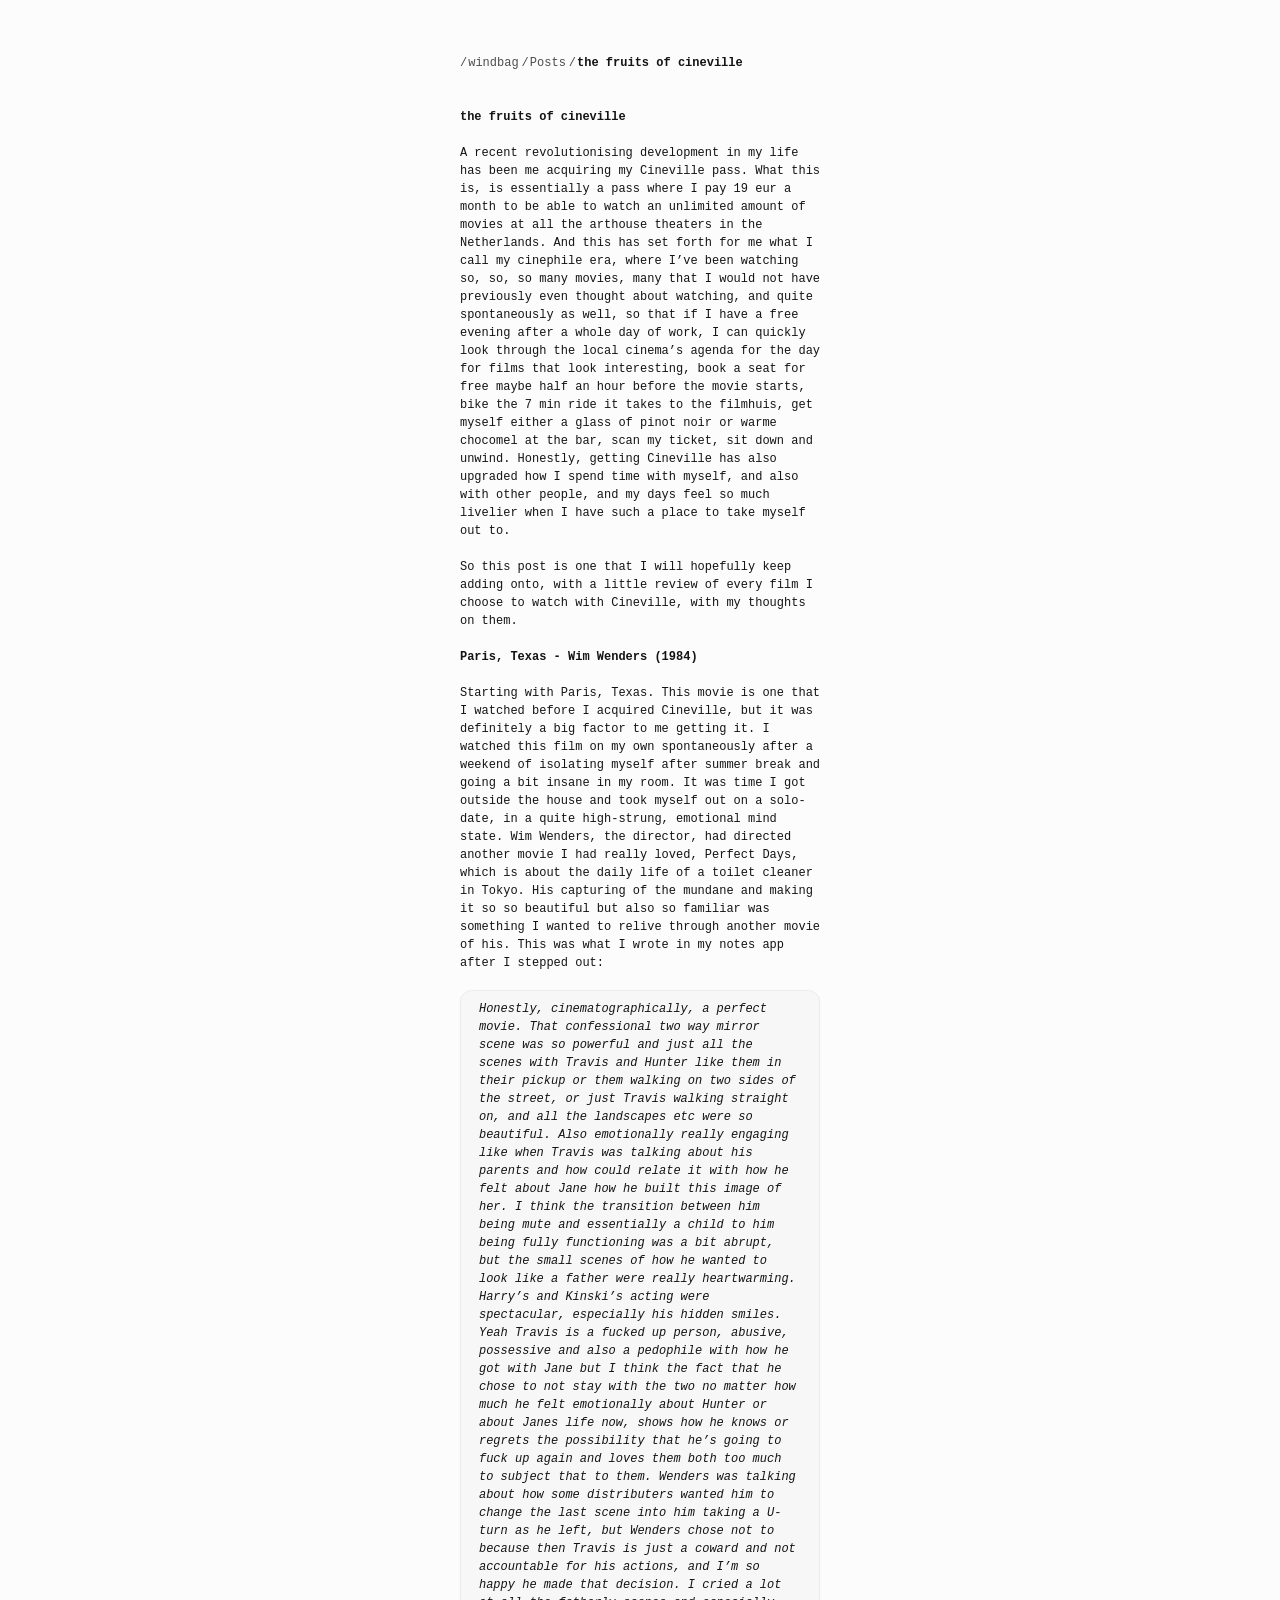
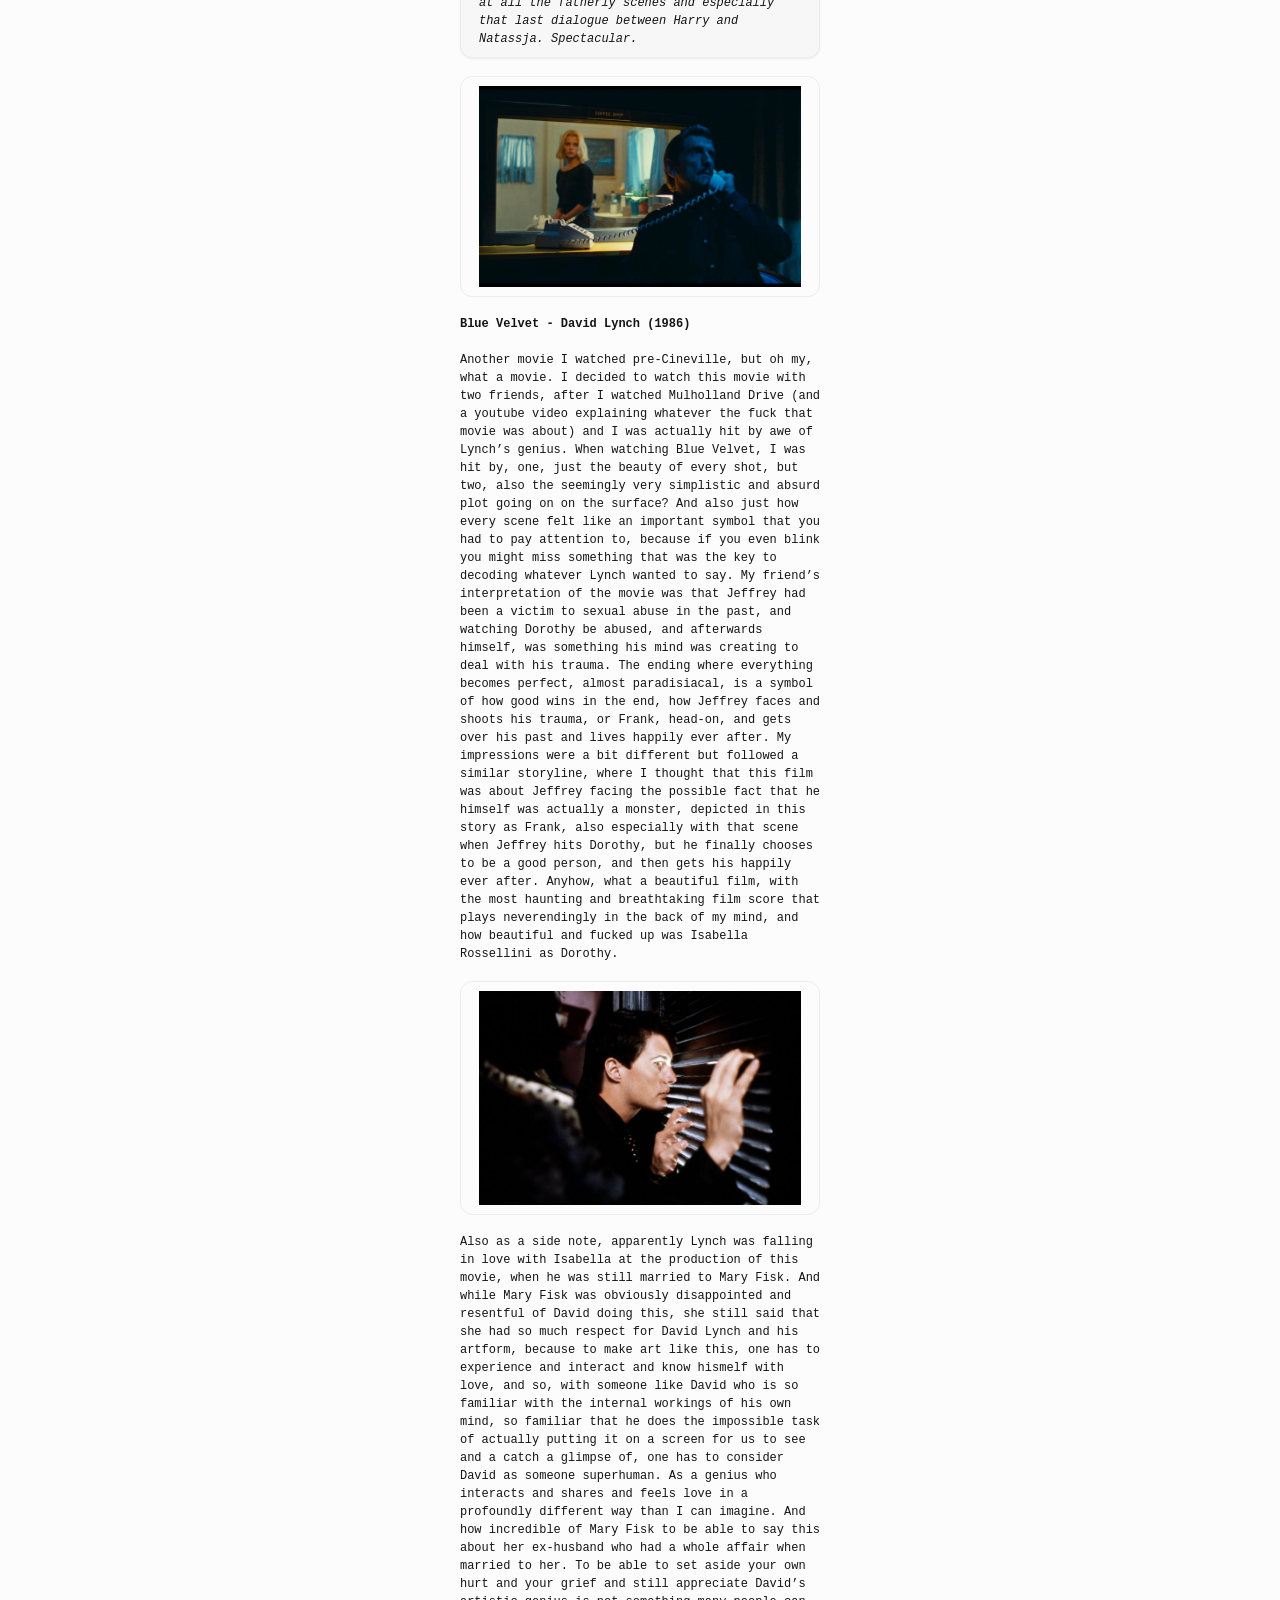
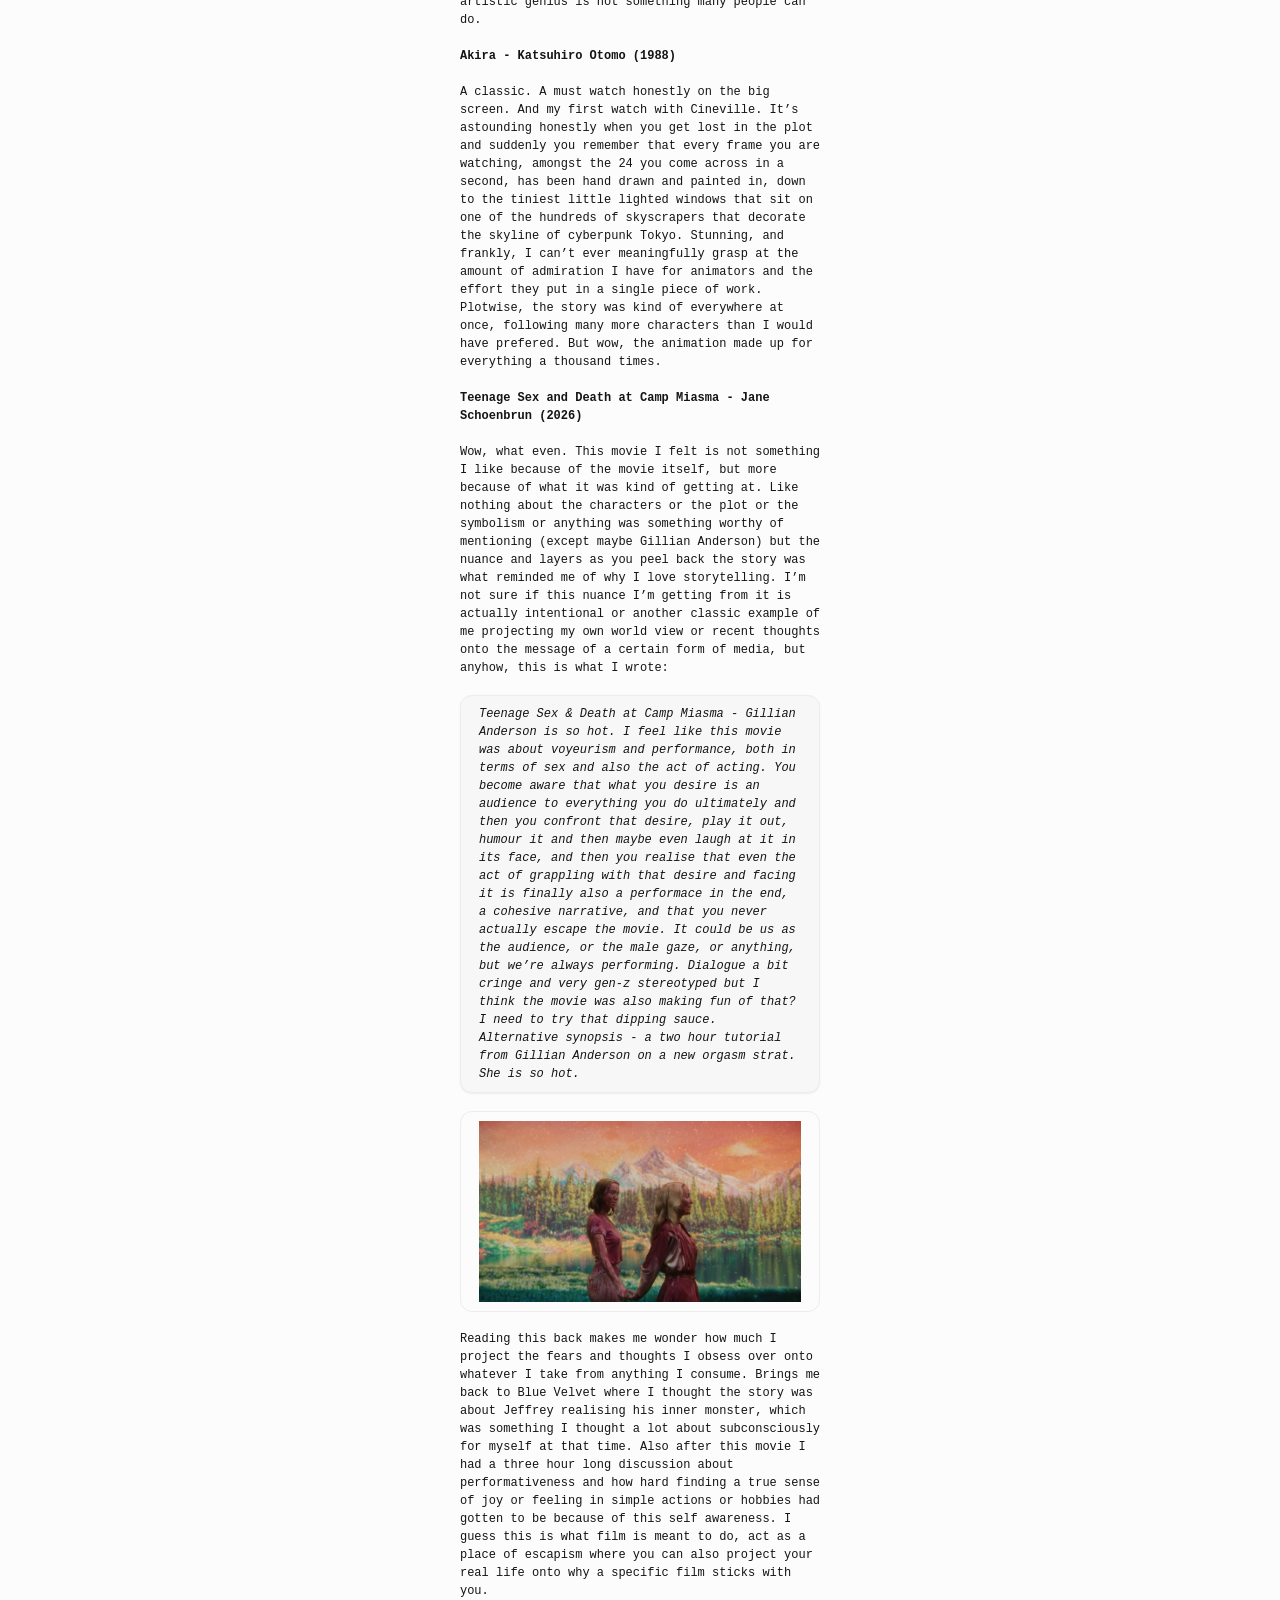
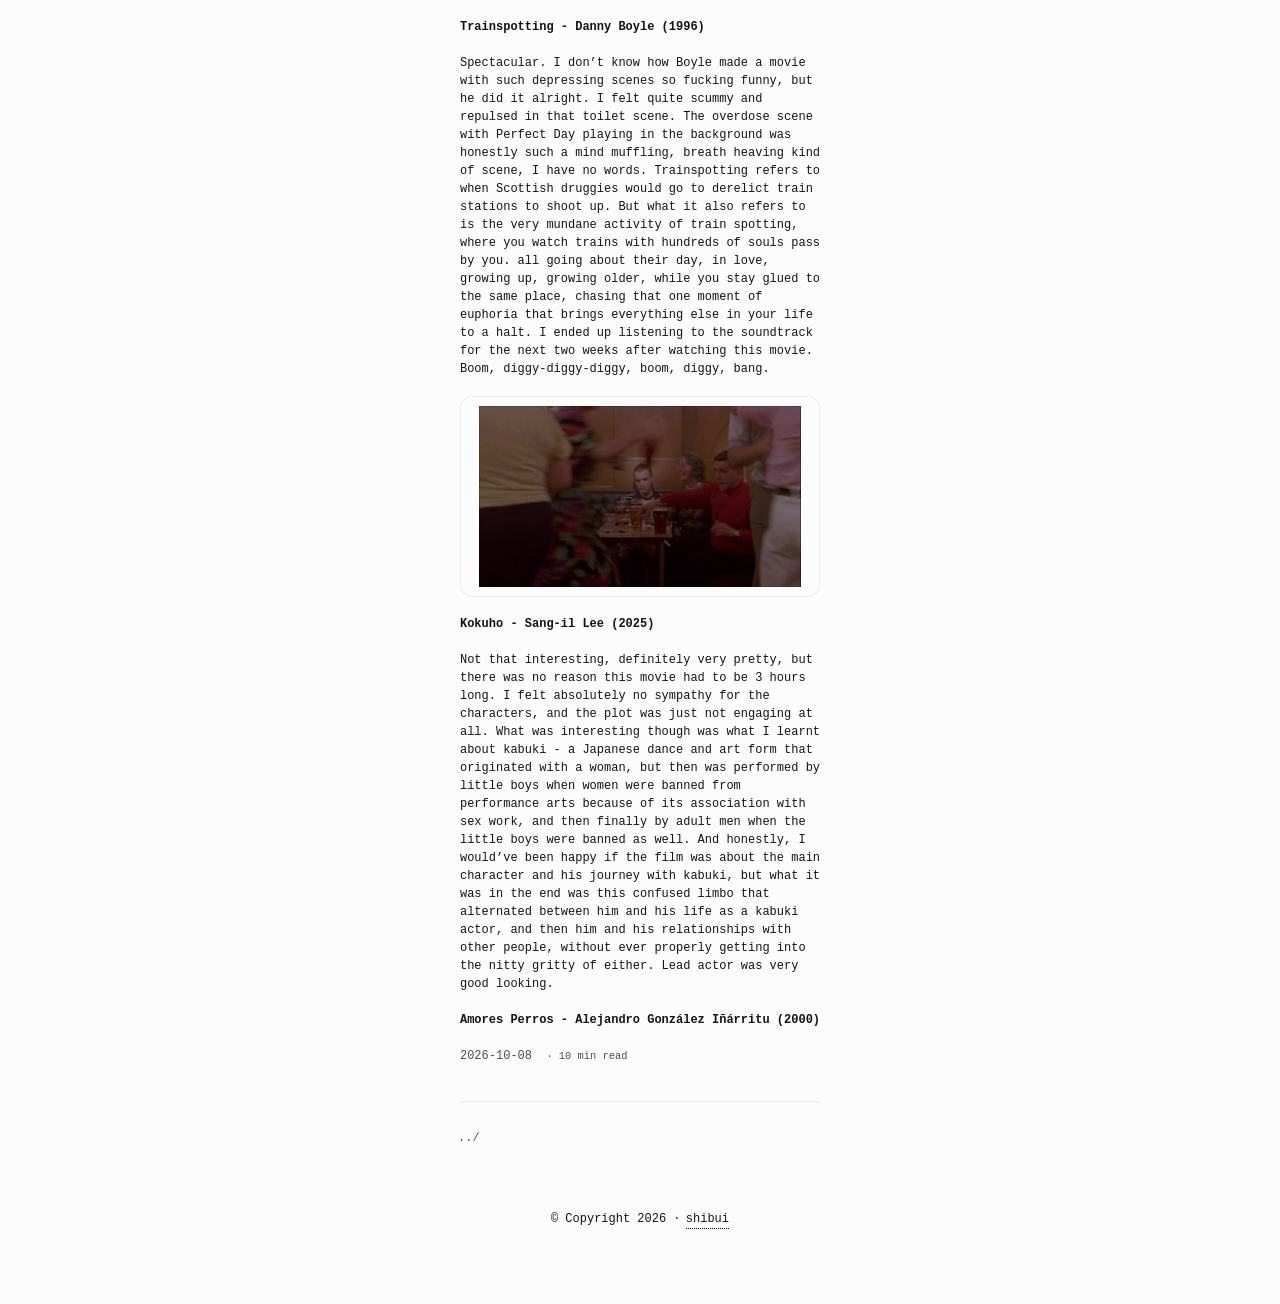
<file: posts/the_fruits_of_lumen_08-10-26/index.html>
<!doctype html>
<html
  lang="en-us"
  dir="ltr"
>
  <head>
    <meta charset="utf-8" />
<meta name="viewport" content="width=device-width, initial-scale=1" />
<link rel="preconnect" href="https://cdn.jsdelivr.net">
<link rel="dns-prefetch" href="https://cdn.jsdelivr.net">
<title>
  the fruits of cineville | windbag
</title>
 
<link rel="canonical" href="https://windbag11.github.io/posts/the_fruits_of_lumen_08-10-26/" />


<meta property="og:title" content="the fruits of cineville" />

<meta
  property="og:type"
  content="article"
/>
<meta property="og:url" content="https://windbag11.github.io/posts/the_fruits_of_lumen_08-10-26/" />
 
<meta name="twitter:card" content="summary" />
<meta name="twitter:title" content="the fruits of cineville" />
      
<script type="application/ld+json">
  {
    "@context": "https://schema.org",
    "@type": "Article",
    "headline": "the fruits of cineville",
    "url": "https:\/\/windbag11.github.io\/posts\/the_fruits_of_lumen_08-10-26\/",
    "datePublished": "2026-10-08T01:31:12\u002b02:00",
    "dateModified": "2026-10-08T01:31:12\u002b02:00",
    "author": {
      "@type": "Person",
      "name": "Your Name"
    }
  }
</script>
 <link rel="apple-touch-icon" sizes="57x57" href="/favicon_io/apple-icon-57x57.png">
<link rel="apple-touch-icon" sizes="60x60" href="/favicon_io/apple-icon-60x60.png">
<link rel="apple-touch-icon" sizes="72x72" href="/favicon_io/apple-icon-72x72.png">
<link rel="apple-touch-icon" sizes="76x76" href="/favicon_io/apple-icon-76x76.png">
<link rel="apple-touch-icon" sizes="114x114" href="/favicon_io/apple-icon-114x114.png">
<link rel="apple-touch-icon" sizes="120x120" href="/favicon_io/apple-icon-120x120.png">
<link rel="apple-touch-icon" sizes="144x144" href="/favicon_io/apple-icon-144x144.png">
<link rel="apple-touch-icon" sizes="152x152" href="/favicon_io/apple-icon-152x152.png">
<link rel="apple-touch-icon" sizes="180x180" href="/favicon_io/apple-icon-180x180.png">
<link rel="icon" type="image/png" sizes="192x192"  href="/favicon_io/android-icon-192x192.png">
<link rel="icon" type="image/png" sizes="32x32" href="/favicon_io/favicon-32x32.png">
<link rel="icon" type="image/png" sizes="96x96" href="/favicon_io/favicon-96x96.png">
<link rel="icon" type="image/png" sizes="16x16" href="/favicon_io/favicon-16x16.png">
<link rel="manifest" href="/favicon_io/manifest.json">
<meta name="msapplication-TileColor" content="#ffffff">
<meta name="msapplication-TileImage" content="/favicon_io/ms-icon-144x144.png">
<meta name="theme-color" content="#ffffff">
 
      <link rel="stylesheet" href="/css/main.min.d99dca2cbce3f0814fe0bbbbc264865600b8aa9372d2fd409731ae028b0c8f7b.css" crossorigin="anonymous">
      <link rel="stylesheet" href="/css/custom.min.2decbc439c3894c83efc0dca6b0b49b71c4f20fec40de03dc6007a2ea0657e7f.css" crossorigin="anonymous">


  </head>
  <body>
    <a href="#main-content" class="skip-link">Skip to content</a>
    <header role="banner"><nav class="path-nav" aria-label="Breadcrumb">
  <ol>
    
  
    
  
    
  
  <li>
    /
    <a href="/">windbag</a>
    /
  </li>

  
  <li>
    
    <a href="/posts/">Posts</a>
    /
  </li>

  
  <li class="current">
    
    <a href="/posts/the_fruits_of_lumen_08-10-26/">the fruits of cineville</a>
    
  </li>

  </ol>
</nav>



</header>
    <main id="main-content" role="main">
  <h1>the fruits of cineville</h1>
  


  
  
  
  

   
   <p>A recent revolutionising development in my life has been me acquiring my Cineville pass. What this is, is essentially a pass where I pay 19 eur a month to be able to watch an unlimited amount of movies at all the arthouse theaters in the Netherlands. And this has set forth for me what I call my cinephile era, where I&rsquo;ve been watching so, so, so many movies, many that I would not have previously even thought about watching, and quite spontaneously as well, so that if I have a free evening after a whole day of work, I can quickly look through the local cinema&rsquo;s agenda for the day for films that look interesting, book a seat for free maybe half an hour before the movie starts, bike the 7 min ride it takes to the filmhuis, get myself either a glass of pinot noir or warme chocomel at the bar, scan my ticket, sit down and unwind. Honestly, getting Cineville has also upgraded how I spend time with myself, and also with other people, and my days feel so much livelier when I have such a place to take myself out to.</p>
<p>So this post is one that I will hopefully keep adding onto, with a little review of every film I choose to watch with Cineville, with my thoughts on them.</p>


<h1 id="paris-texas---wim-wenders-1984">
  Paris, Texas - Wim Wenders (1984)
</h1>
<p>Starting with Paris, Texas. This movie is one that I watched before I acquired Cineville, but it was definitely a big factor to me getting it. I watched this film on my own spontaneously after a weekend of isolating myself after summer break and going a bit insane in my room. It was time I got outside the house and took myself out on a solo-date, in a quite high-strung, emotional mind state. Wim Wenders, the director, had directed another movie I had really loved, Perfect Days, which is about the daily life of a toilet cleaner in Tokyo. His capturing of the mundane and making it so so beautiful but also so familiar was something I wanted to relive through another movie of his. This was what I wrote in my notes app after I stepped out:</p>
<blockquote>
<p>Honestly, cinematographically, a perfect movie. That confessional two way mirror scene was so powerful and just all the scenes with Travis and Hunter like them in their pickup or them walking on two sides of the street, or just Travis walking straight on, and all the landscapes etc were so beautiful. Also emotionally really engaging like when Travis was talking about his parents and how could relate it with how he felt about Jane how he built this image of her. I think the transition between him being mute and essentially a child to him being fully functioning was a bit abrupt, but the small scenes of how he wanted to look like a father were really heartwarming. Harry&rsquo;s and Kinski&rsquo;s acting were spectacular, especially his hidden smiles. Yeah Travis is a fucked up person, abusive, possessive and also a pedophile with how he got with Jane but I think the fact that he chose to not stay with the two no matter how much he felt emotionally about Hunter or about Janes life now, shows how he knows or regrets the possibility that he&rsquo;s going to fuck up again and loves them both too much to subject that to them. Wenders was talking about how some distributers wanted him to change the last scene into him taking a U-turn  as he left, but Wenders chose not to because then Travis is just a coward and not accountable for his actions, and I&rsquo;m so happy he made that decision. I cried a lot at all the fatherly scenes and especially that last dialogue between Harry and Natassja. Spectacular.</p>
</blockquote>
<p><figure>
  <img
    src="/images/fruits_of_lumen/paristexas.jpg"
    alt=""
    loading="lazy"
    
  /></figure>
</p>


<h1 id="blue-velvet---david-lynch-1986">
  Blue Velvet - David Lynch (1986)
</h1>
<p>Another movie I watched pre-Cineville, but oh my, what a movie. I decided to watch this movie with two friends, after I watched Mulholland Drive (and a youtube video explaining whatever the fuck that movie was about) and I was actually hit by awe of Lynch&rsquo;s genius. When watching Blue Velvet, I was hit by, one, just the beauty of every shot, but two, also the seemingly very simplistic and absurd plot going on on the surface? And also just how every scene felt like an important symbol that you had to pay attention to, because if you even blink you might miss something that was the key to decoding whatever Lynch wanted to say. My friend&rsquo;s interpretation of the movie was that Jeffrey had been a victim to sexual abuse in the past, and watching Dorothy be abused, and afterwards himself, was something his mind was creating to deal with his trauma. The ending where everything becomes perfect, almost paradisiacal, is a symbol of how good wins in the end, how Jeffrey faces and shoots his trauma, or Frank, head-on, and gets over his past and lives happily ever after. My impressions were a bit different but followed a similar storyline, where I thought that this film was about Jeffrey facing the possible fact that he himself was actually a monster, depicted in this story as Frank, also especially with that scene when Jeffrey hits Dorothy, but he finally chooses to be a good person, and then gets his happily ever after. Anyhow, what a beautiful film, with the most haunting and breathtaking film score that plays neverendingly in the back of my mind, and how beautiful and fucked up was Isabella Rossellini as Dorothy.</p>
<p><figure>
  <img
    src="/images/fruits_of_lumen/bluevelvet.jpg"
    alt=""
    loading="lazy"
    
  /></figure>
</p>
<p>Also as a side note, apparently Lynch was falling in love with Isabella at the production of this movie, when he was still married to Mary Fisk. And while Mary Fisk was obviously disappointed and resentful of David doing this, she still said that she had so much respect for David Lynch and his artform, because to make art like this, one has to experience and interact and know hismelf with love, and so, with someone like David who is so familiar with the internal workings of his own mind, so familiar that he does the impossible task of actually putting it on a screen for us to see and a catch a glimpse of, one has to consider David as someone superhuman. As a genius who interacts and shares and feels love in a profoundly different way than I can imagine. And how incredible of Mary Fisk to be able to say this about her ex-husband who had a whole affair when married to her. To be able to set aside your own hurt and your grief and still appreciate David&rsquo;s artistic genius is not something many people can do.</p>


<h1 id="akira---katsuhiro-otomo-1988">
  Akira - Katsuhiro Otomo (1988)
</h1>
<p>A classic. A must watch honestly on the big screen. And my first watch with Cineville. It&rsquo;s astounding honestly when you get lost in the plot and suddenly you remember that every frame you are watching, amongst the 24 you come across in a second, has been hand drawn and painted in, down to the tiniest little lighted windows that sit on one of the hundreds of skyscrapers that decorate the skyline of cyberpunk Tokyo. Stunning, and frankly, I can&rsquo;t ever meaningfully grasp at the amount of admiration I have for animators and the effort they put in a single piece of work. Plotwise, the story was kind of everywhere at once, following many more characters than I would have prefered. But wow, the animation made up for everything a thousand times.</p>


<h1 id="teenage-sex-and-death-at-camp-miasma---jane-schoenbrun-2026">
  Teenage Sex and Death at Camp Miasma - Jane Schoenbrun (2026)
</h1>
<p>Wow, what even. This movie I felt is not something I like because of the movie itself, but more because of what it was kind of getting at. Like nothing about the characters or the plot or the symbolism or anything was something worthy of mentioning (except maybe Gillian Anderson) but the nuance and layers as you peel back the story was what reminded me of why I love storytelling. I&rsquo;m not sure if this nuance I&rsquo;m getting from it is actually intentional or another classic example of me projecting my own world view or recent thoughts onto the message of a certain form of media, but anyhow, this is what I wrote:</p>
<blockquote>
<p>Teenage Sex &amp; Death at Camp Miasma - Gillian Anderson is so hot. I feel like this movie was about voyeurism and performance, both in terms of sex and also the act of acting. You become aware that what you desire is an audience to everything you do ultimately and then you confront that desire, play it out, humour it and then maybe even laugh at it in its face, and then you realise that even the act of grappling with that desire and facing it is finally also a performace in the end, a cohesive narrative, and that you never actually escape the movie. It could be us as the audience, or the male gaze, or anything, but we&rsquo;re always performing. Dialogue a bit cringe and very gen-z stereotyped but I think the movie was also making fun of that? I need to try that dipping sauce. Alternative synopsis - a two hour tutorial from Gillian Anderson on a new orgasm strat. She is so hot.</p>
</blockquote>
<p><figure>
  <img
    src="/images/fruits_of_lumen/campmiasma.jpg"
    alt=""
    loading="lazy"
    
  /></figure>
</p>
<p>Reading this back makes me wonder how much I project the fears and thoughts I obsess over onto whatever I take from anything I consume. Brings me back to Blue Velvet where I thought the story was about Jeffrey realising his inner monster, which was something I thought a lot about subconsciously for myself at that time. Also after this movie I had a three hour long discussion about performativeness and how hard finding a true sense of joy or feeling in simple actions or hobbies had gotten to be because of this self awareness. I guess this is what film is meant to do, act as a place of escapism where you can also project your real life onto why a specific film sticks with you.</p>


<h1 id="trainspotting---danny-boyle-1996">
  Trainspotting - Danny Boyle (1996)
</h1>
<p>Spectacular. I don&rsquo;t know how Boyle made a movie with such depressing scenes so fucking funny, but he did it alright. I felt quite scummy and repulsed in that toilet scene. The overdose scene with Perfect Day playing in the background was honestly such a mind muffling, breath heaving kind of scene, I have no words. Trainspotting refers to when Scottish druggies would go to derelict train stations to shoot up. But what it also refers to is the very mundane activity of train spotting, where you watch trains with hundreds of souls pass by you. all going about their day, in love, growing up, growing older, while you stay glued to the same place, chasing that one moment of euphoria that brings everything else in your life to a halt. I ended up listening to the soundtrack for the next two weeks after watching this movie. Boom, diggy-diggy-diggy, boom, diggy, bang.</p>
<p><figure>
  <img
    src="/images/fruits_of_lumen/trainspotting.jpg"
    alt=""
    loading="lazy"
    
  /></figure>
</p>


<h1 id="kokuho---sang-il-lee-2025">
  Kokuho - Sang-il Lee (2025)
</h1>
<p>Not that interesting, definitely very pretty, but there was no reason this movie had to be 3 hours long. I felt absolutely no sympathy for the characters, and the plot was just not engaging at all. What was interesting though was what I learnt about kabuki - a Japanese dance and art form that originated with a woman, but then was performed by little boys when women were banned from performance arts because of its association with sex work, and then finally by adult men when the little boys were banned as well. And honestly, I would&rsquo;ve been happy if the film was about the main character and his journey with kabuki, but what it was in the end was this confused limbo that alternated between him and his life as a kabuki actor, and then him and his relationships with other people, without ever properly getting into the nitty gritty of either. Lead actor was very good looking.</p>


<h1 id="amores-perros---alejandro-gonzález-iñárritu-2000">
  Amores Perros - Alejandro González Iñárritu (2000)
</h1>

   <div class="time">
     <time datetime="2026-10-08">2026-10-08&nbsp;</time>

     
     
       <span class="reading-time"> · 10 min read</span>
     
     
     
   </div>

  
  
    <div class="comments">

</div>
  

  
    <div class="terminal-nav">
      <div class="back-nav">
        
          <a href="/posts/" class="back-link">../</a>
        
      </div>
    </div>
  
</main>
    <footer role="contentinfo"><p role="contentinfo">
  &copy; Copyright 2026 &middot;
  <a href="https://github.com/ntk148v/shibui">shibui</a>
</p>
</footer>
  </body>
</html>
</file>
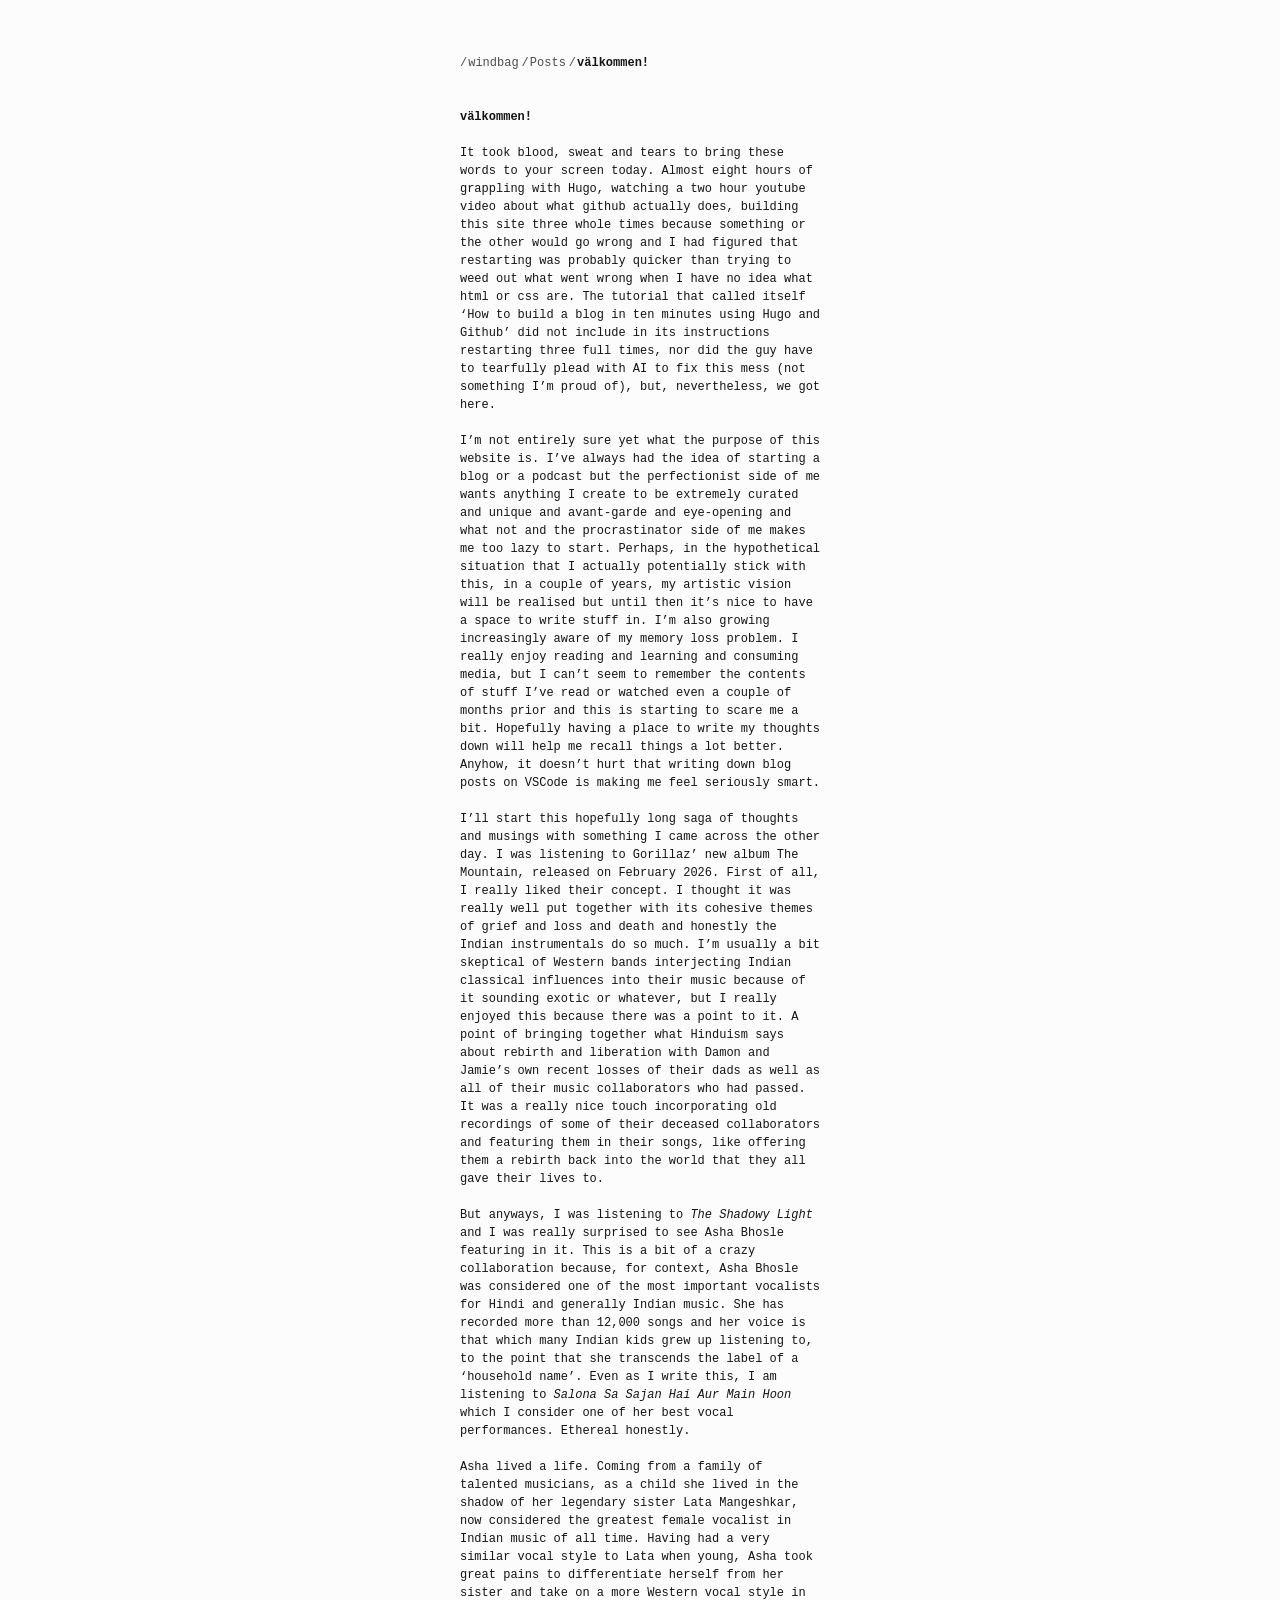
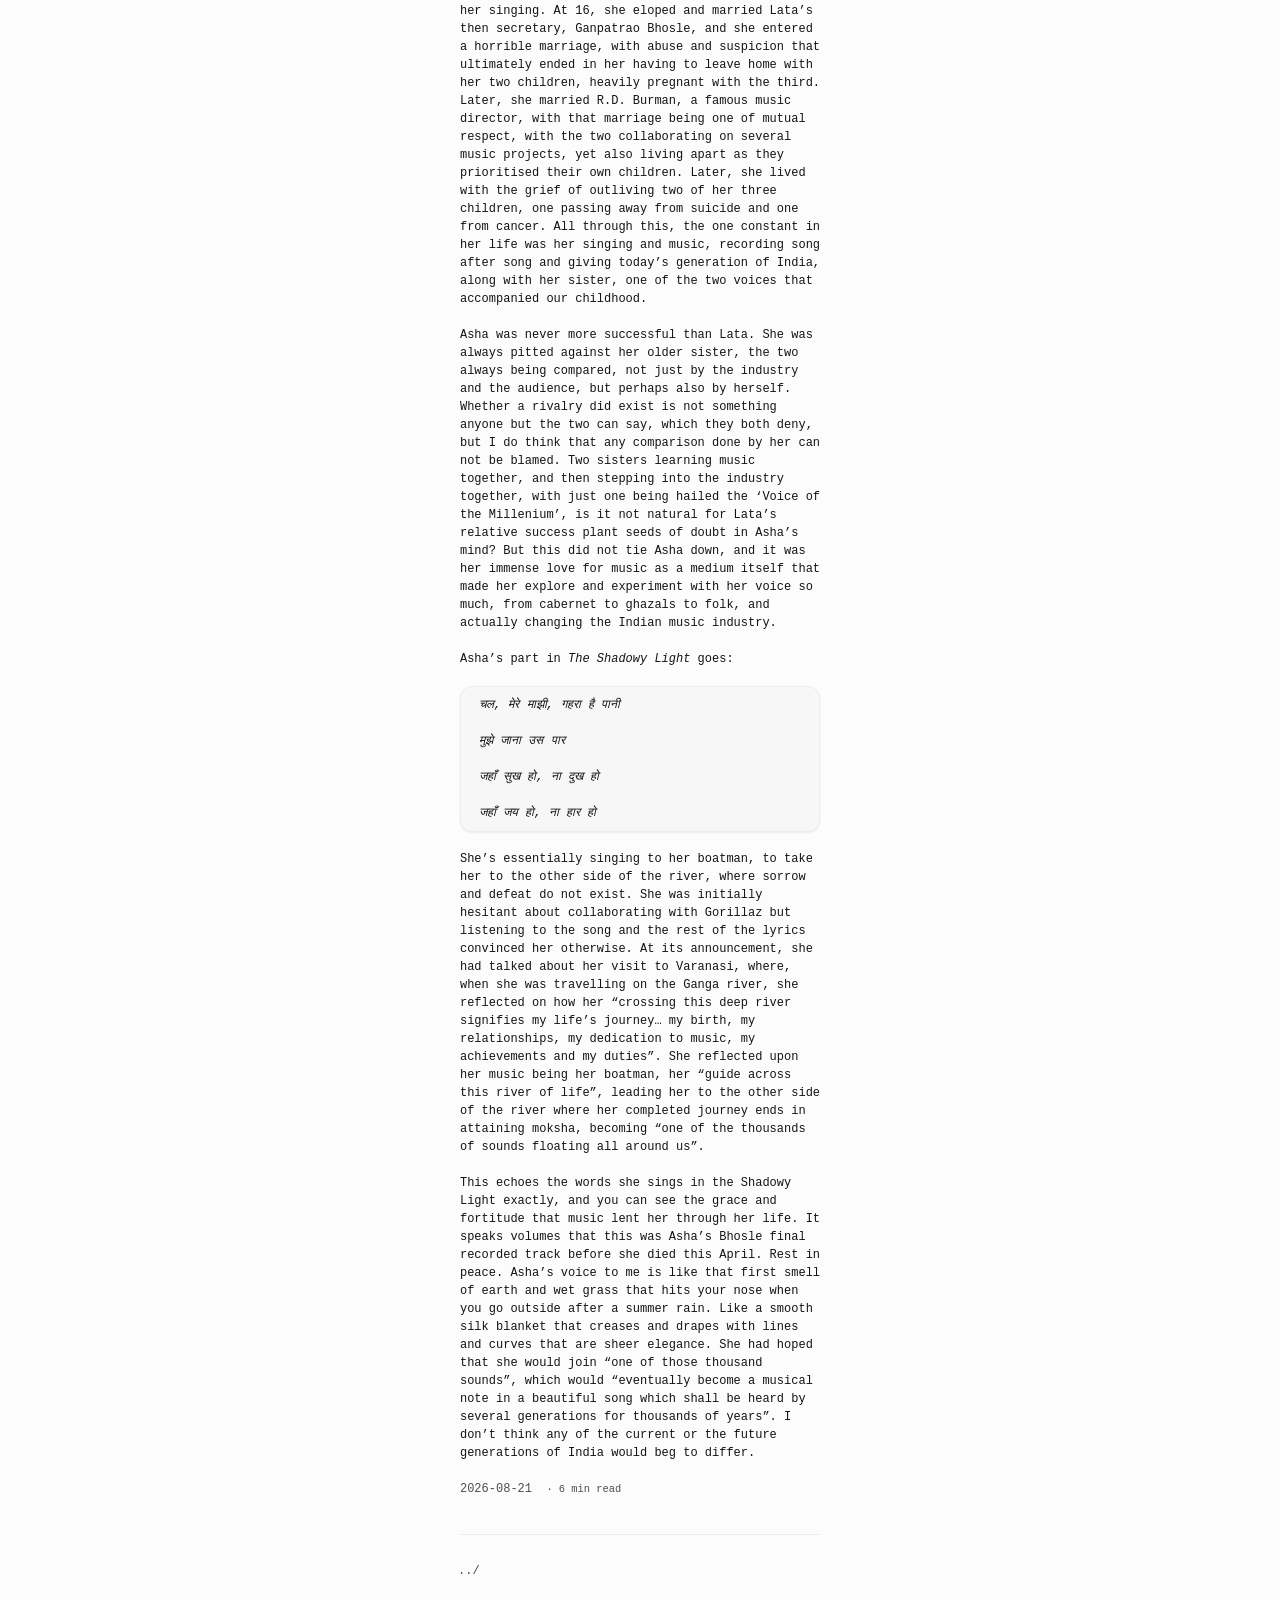
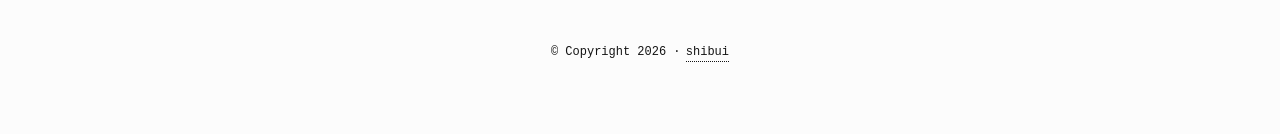
<file: posts/valkommen/index.html>
<!doctype html>
<html
  lang="en-us"
  dir="ltr"
>
  <head>
    <meta charset="utf-8" />
<meta name="viewport" content="width=device-width, initial-scale=1" />
<link rel="preconnect" href="https://cdn.jsdelivr.net">
<link rel="dns-prefetch" href="https://cdn.jsdelivr.net">
<title>
  välkommen! | windbag
</title>
 
<link rel="canonical" href="https://windbag11.github.io/posts/valkommen/" />


<meta property="og:title" content="välkommen!" />

<meta
  property="og:type"
  content="article"
/>
<meta property="og:url" content="https://windbag11.github.io/posts/valkommen/" />
 
<meta name="twitter:card" content="summary" />
<meta name="twitter:title" content="välkommen!" />
      
<script type="application/ld+json">
  {
    "@context": "https://schema.org",
    "@type": "Article",
    "headline": "välkommen!",
    "url": "https:\/\/windbag11.github.io\/posts\/valkommen\/",
    "datePublished": "2026-08-21T12:39:19\u002b02:00",
    "dateModified": "2026-08-21T12:39:19\u002b02:00",
    "author": {
      "@type": "Person",
      "name": "Your Name"
    }
  }
</script>
 <link rel="apple-touch-icon" sizes="57x57" href="/favicon_io/apple-icon-57x57.png">
<link rel="apple-touch-icon" sizes="60x60" href="/favicon_io/apple-icon-60x60.png">
<link rel="apple-touch-icon" sizes="72x72" href="/favicon_io/apple-icon-72x72.png">
<link rel="apple-touch-icon" sizes="76x76" href="/favicon_io/apple-icon-76x76.png">
<link rel="apple-touch-icon" sizes="114x114" href="/favicon_io/apple-icon-114x114.png">
<link rel="apple-touch-icon" sizes="120x120" href="/favicon_io/apple-icon-120x120.png">
<link rel="apple-touch-icon" sizes="144x144" href="/favicon_io/apple-icon-144x144.png">
<link rel="apple-touch-icon" sizes="152x152" href="/favicon_io/apple-icon-152x152.png">
<link rel="apple-touch-icon" sizes="180x180" href="/favicon_io/apple-icon-180x180.png">
<link rel="icon" type="image/png" sizes="192x192"  href="/favicon_io/android-icon-192x192.png">
<link rel="icon" type="image/png" sizes="32x32" href="/favicon_io/favicon-32x32.png">
<link rel="icon" type="image/png" sizes="96x96" href="/favicon_io/favicon-96x96.png">
<link rel="icon" type="image/png" sizes="16x16" href="/favicon_io/favicon-16x16.png">
<link rel="manifest" href="/favicon_io/manifest.json">
<meta name="msapplication-TileColor" content="#ffffff">
<meta name="msapplication-TileImage" content="/favicon_io/ms-icon-144x144.png">
<meta name="theme-color" content="#ffffff">
 
      <link rel="stylesheet" href="/css/main.min.d99dca2cbce3f0814fe0bbbbc264865600b8aa9372d2fd409731ae028b0c8f7b.css" crossorigin="anonymous">
      <link rel="stylesheet" href="/css/custom.min.2decbc439c3894c83efc0dca6b0b49b71c4f20fec40de03dc6007a2ea0657e7f.css" crossorigin="anonymous">


  </head>
  <body>
    <a href="#main-content" class="skip-link">Skip to content</a>
    <header role="banner"><nav class="path-nav" aria-label="Breadcrumb">
  <ol>
    
  
    
  
    
  
  <li>
    /
    <a href="/">windbag</a>
    /
  </li>

  
  <li>
    
    <a href="/posts/">Posts</a>
    /
  </li>

  
  <li class="current">
    
    <a href="/posts/valkommen/">välkommen!</a>
    
  </li>

  </ol>
</nav>



</header>
    <main id="main-content" role="main">
  <h1>välkommen!</h1>
  


  
  
  
  

   
   <p>It took blood, sweat and tears to bring these words to your screen today. Almost eight hours of grappling with Hugo, watching a two hour youtube video about what github actually does, building this site three whole times because something or the other would go wrong and I had figured that restarting was probably quicker than trying to weed out what went wrong when I have no idea what html or css are. The tutorial that called itself &lsquo;How to build a blog in ten minutes using Hugo and Github&rsquo; did not include in its instructions restarting three full times, nor did the guy have to tearfully plead with AI to fix this mess (not something I&rsquo;m proud of), but, nevertheless, we got here.</p>
<p>I&rsquo;m not entirely sure yet what the purpose of this website is. I&rsquo;ve always had the idea of starting a blog or a podcast but the perfectionist side of me wants anything I create to be extremely curated and unique and avant-garde and eye-opening and what not and the procrastinator side of me makes me too lazy to start. Perhaps, in the hypothetical situation that I actually potentially stick with this, in a couple of years, my artistic vision will be realised but until then it&rsquo;s nice to have a space to write stuff in. I&rsquo;m also growing increasingly aware of my memory loss problem. I really enjoy reading and learning and consuming media, but I can&rsquo;t seem to remember the contents of stuff I&rsquo;ve read or watched even a couple of months prior and this is starting to scare me a bit. Hopefully having a place to write my thoughts down will help me recall things a lot better. Anyhow, it doesn&rsquo;t hurt that writing down blog posts on VSCode is making me feel seriously smart.</p>
<p>I&rsquo;ll start this hopefully long saga of thoughts and musings with something I came across the other day. I was listening to Gorillaz&rsquo; new album The Mountain, released on February 2026. First of all, I really liked their concept. I thought it was really well put together with its cohesive themes of grief and loss and death and honestly the Indian instrumentals do so much. I&rsquo;m usually a bit skeptical of Western bands interjecting Indian classical influences into their music because of it sounding exotic or whatever, but I really enjoyed this because there was a point to it. A point of bringing together what Hinduism says about rebirth and liberation with Damon and Jamie&rsquo;s own recent losses of their dads as well as all of their music collaborators who had passed. It was a really nice touch incorporating old recordings of some of their deceased collaborators and featuring them in their songs, like offering them a rebirth back into the world that they all gave their lives to.</p>
<p>But anyways, I was listening to <em>The Shadowy Light</em> and I was really surprised to see Asha Bhosle featuring in it. This is a bit of a crazy collaboration because, for context, Asha Bhosle was considered one of the most important vocalists for Hindi and generally Indian music. She has recorded more than 12,000 songs and her voice is that which many Indian kids grew up listening to, to the point that she transcends the label of a &lsquo;household name&rsquo;. Even as I write this, I am listening to <em>Salona Sa Sajan Hai Aur Main Hoon</em> which I consider one of her best vocal performances. Ethereal honestly.</p>
<p>Asha lived a life. Coming from a family of talented musicians, as a child she lived in the shadow of her legendary sister Lata Mangeshkar, now considered the greatest female vocalist in Indian music of all time. Having had a very similar vocal style to Lata when young, Asha took great pains to differentiate herself from her sister and take on a more Western vocal style in her singing. At 16, she eloped and married Lata&rsquo;s then secretary, Ganpatrao Bhosle, and she entered a horrible marriage, with abuse and suspicion that ultimately ended in her having to leave home with her two children, heavily pregnant with the third. Later, she married R.D. Burman, a famous music director, with that marriage being one of mutual respect, with the two collaborating on several music projects, yet also living apart as they prioritised their own children. Later, she lived with the grief of outliving two of her three children, one passing away from suicide and one from cancer. All through this, the one constant in her life was her singing and music, recording song after song and giving today&rsquo;s generation of India, along with her sister, one of the two voices that accompanied our childhood.</p>
<p>Asha was never more successful than Lata. She was always pitted against her older sister, the two always being compared, not just by the industry and the audience, but perhaps also by herself. Whether a rivalry did exist is not something anyone but the two can say, which they both deny, but I do think that any comparison done by her can not be blamed. Two sisters learning music together, and then stepping into the industry together, with just one being hailed the &lsquo;Voice of the Millenium&rsquo;, is it not natural for Lata&rsquo;s relative success plant seeds of doubt in Asha&rsquo;s mind? But this did not tie Asha down, and it was her immense love for music as a medium itself that made her explore and experiment with her voice so much, from cabernet to ghazals to folk, and actually changing the Indian music industry.</p>
<p>Asha&rsquo;s part in <em>The Shadowy Light</em> goes:</p>
<blockquote>
<p>चल, मेरे माझी, गहरा है पानी</p>
<p>मुझे जाना उस पार</p>
<p>जहाँ सुख हो, ना दुख हो</p>
<p>जहाँ जय हो, ना हार हो</p>
</blockquote>
<p>She&rsquo;s essentially singing to her boatman, to take her to the other side of the river, where sorrow and defeat do not exist. She was initially hesitant about collaborating with Gorillaz but listening to the song and the rest of the lyrics convinced her otherwise. At its announcement, she had talked about her visit to Varanasi, where, when she was travelling on the Ganga river, she reflected on how her &ldquo;crossing this deep river signifies my life’s journey… my birth, my relationships, my dedication to music, my achievements and my duties&rdquo;. She reflected upon her music being her boatman, her &ldquo;guide across this river of life&rdquo;, leading her to the other side of the river where her completed journey ends in attaining moksha, becoming &ldquo;one of the thousands of sounds floating all around us&rdquo;.</p>
<p>This echoes the words she sings in the Shadowy Light exactly, and you can see the grace and fortitude that music lent her through her life. It speaks volumes that this was Asha&rsquo;s Bhosle final recorded track before she died this April. Rest in peace. Asha&rsquo;s voice to me is like that first smell of earth and wet grass that hits your nose when you go outside after a summer rain. Like a smooth silk blanket that creases and drapes with lines and curves that are sheer elegance. She had hoped that she would join &ldquo;one of those thousand sounds&rdquo;, which would &ldquo;eventually become a musical note in a beautiful song which shall be heard by several generations for thousands of years&rdquo;. I don&rsquo;t think any of the current or the future generations of India would beg to differ.</p>

   <div class="time">
     <time datetime="2026-08-21">2026-08-21&nbsp;</time>

     
     
       <span class="reading-time"> · 6 min read</span>
     
     
     
   </div>

  
  
    <div class="comments">

</div>
  

  
    <div class="terminal-nav">
      <div class="back-nav">
        
          <a href="/posts/" class="back-link">../</a>
        
      </div>
    </div>
  
</main>
    <footer role="contentinfo"><p role="contentinfo">
  &copy; Copyright 2026 &middot;
  <a href="https://github.com/ntk148v/shibui">shibui</a>
</p>
</footer>
  </body>
</html>
</file>
<file: css/main.min.d99dca2cbce3f0814fe0bbbbc264865600b8aa9372d2fd409731ae028b0c8f7b.css>
:root{--spacing-base:1.5em;--font-family-mono:monospace;--font-size-base:0.75rem;--font-size-small:0.65rem;--font-size-code:0.75rem;--spacing-xs:calc(var(--spacing-base) * 0.25);--spacing-sm:calc(var(--spacing-base) * 0.5);--spacing-md:var(--spacing-base);--spacing-lg:calc(var(--spacing-base) * 2);--bg-h:0;--bg-s:0%;--bg-l:99%;--color-bg-primary:hsl(var(--bg-h) var(--bg-s) var(--bg-l));--color-bg-secondary:hsl(var(--bg-h) var(--bg-s) calc(var(--bg-l) - 2%));--color-border:hsl(var(--bg-h) var(--bg-s) calc(var(--bg-l) - 6%));--color-selection-bg:hsl(var(--bg-h) var(--bg-s) calc(var(--bg-l) - 13%));--color-text-primary:hsl(
    var(--bg-h) var(--bg-s) clamp(8%, calc(100% - var(--bg-l)), 92%)
  );--color-text-muted:hsl(
    var(--bg-h) var(--bg-s) clamp(30%, calc(85% - var(--bg-l)), 75%)
  );--color-text-code:hsl(
    var(--bg-h) var(--bg-s) clamp(20%, calc(90% - var(--bg-l)), 85%)
  );--container-width:64ch;--pre-border-radius:0.75rem;--inline-border-radius:0.375rem;--gap-base:1em;--gap-small:0.5em;--breakpoint-mobile:600px}.no-scrollbar{scrollbar-width:none;-ms-overflow-style:none}.no-scrollbar::-webkit-scrollbar{display:none}.list-unstyled{list-style:none;margin-left:0}.text-muted{color:var(--color-text-muted)}.no-underline{text-decoration:none;border-bottom:none}::selection{background:var(--color-selection-bg);color:var(--color-text-primary)}.skip-link{position:absolute;top:-100%;left:0;padding:var(--spacing-sm)var(--spacing-md);background:var(--color-bg-primary);border:1px solid var(--color-border);z-index:1000;opacity:0;transition:opacity .2s ease-in-out}.skip-link:focus{position:fixed;top:var(--spacing-sm);left:var(--spacing-sm);opacity:1}a:focus-visible,button:focus-visible,input:focus-visible,textarea:focus-visible,select:focus-visible{outline:2px solid var(--color-text-primary);outline-offset:2px}*{margin:0;padding:0;font:inherit;color:var(--color-text-primary);box-sizing:border-box}ul{list-style-type:disc;margin-left:1.5rem}ol{list-style-type:decimal;margin-left:1.5rem}html{margin:0 0 0 calc(100vw - 100%);-webkit-text-size-adjust:100%;height:100%}body{font:var(--font-size-base)/var(--spacing-base)var(--font-family-mono);background:var(--color-bg-primary);min-height:100%;display:grid;grid-template-rows:auto 1fr auto;grid-template-columns:minmax(0,var(--container-width));justify-content:center;padding:var(--spacing-lg);gap:var(--spacing-lg)}body>*{min-width:0}a{display:inline-block;margin-left:-.16666em;text-decoration:none;border-bottom:1px dotted;white-space:pre-wrap;word-wrap:break-word;overflow-wrap:anywhere}a:hover{border-bottom:1px solid}p,pre{margin:var(--spacing-base)0}h1,h2,h3,h4,h5{margin:var(--spacing-base)0;font-weight:700}h2{counter-increment:h2;counter-reset:h3}h3{counter-increment:h3;counter-reset:h4}h4{counter-increment:h4;counter-reset:h5}h5{counter-increment:h5}h2:not(.manual-number)::before{content:counter(h2)". "}h3:not(.manual-number)::before{content:counter(h2)"." counter(h3)". "}h4:not(.manual-number)::before{content:counter(h2)"." counter(h3)"." counter(h4)". "}h5:not(.manual-number)::before{content:counter(h2)"." counter(h3)"." counter(h4)"." counter(h5)". "}time{color:var(--color-text-muted)}footer{padding:calc(var(--spacing-base) * 2)0;text-align:center}footer p{margin-bottom:0}pre{border:1px solid var(--color-border);padding:var(--spacing-sm)var(--spacing-md);border-radius:var(--pre-border-radius);white-space:pre-wrap;word-wrap:break-word;font-family:var(--font-family-mono);font-size:var(--font-size-code);line-height:1.6;color:var(--color-text-code);overflow-x:auto;box-shadow:0 1px 2px 0 var(--color-border)}pre code{background:0 0;border:none;padding:0;font-size:inherit;color:inherit}p>code,li>code,h1>code,h2>code,h3>code,h4>code,h5>code{background:var(--color-bg-secondary);border:1px solid var(--color-border);border-radius:var(--inline-border-radius);padding:.2em .4em;font-family:var(--font-family-mono);font-size:var(--font-size-code);color:var(--color-text-code);white-space:pre-wrap;word-wrap:break-word}.terms-list{padding-bottom:var(--spacing-base)}.terms-list ul{list-style-type:none;margin-left:0}.terms-list ul li{display:inline-block;font-style:italic;font-size:var(--font-size-small);color:var(--color-text-muted);padding:0 3px}.path-nav{font-family:var(--font-family-mono);padding:var(--spacing-base)0;white-space:nowrap;overflow-x:auto;-webkit-overflow-scrolling:touch;scrollbar-width:none;-ms-overflow-style:none;width:100%}.path-nav::-webkit-scrollbar{display:none}.path-nav ol{display:flex;flex-wrap:nowrap;list-style:none;margin:0;padding:0}.path-nav li{display:flex;align-items:center;color:var(--color-text-muted);flex-shrink:0;max-width:200px}.path-nav li.current{max-width:none}.path-nav li a{text-decoration:none;border-bottom:none;padding:0 .25em;overflow:hidden;text-overflow:ellipsis;white-space:nowrap;color:var(--color-text-muted)}.path-nav li.current a{color:var(--color-text-primary);font-weight:700}.path-nav a:hover{text-decoration:underline}.back-nav{margin-bottom:var(--spacing-base)}.back-link{color:var(--color-text-muted);border-bottom:none}.back-link:hover{color:var(--color-text-primary);text-decoration:none}.time-list{border-collapse:collapse}.time-list tbody tr{display:grid;grid-template-columns:auto 1fr;gap:var(--gap-base);align-items:start;padding:var(--spacing-sm)0}.time-list__date{font-family:var(--font-family-mono,monospace);white-space:nowrap}.time-list td{border-bottom:none;padding:initial}@media(max-width:600px){.time-list tbody tr{grid-template-columns:1fr;gap:var(--gap-small)}.time-list time{font-size:var(--font-size-small)}}.archive{margin:var(--spacing-base)0}.archive-year{margin:calc(var(--spacing-base) * 1.5)0 var(--spacing-sm);font-size:1.2em;color:var(--color-text-primary)}.archive-month{margin:var(--spacing-md)0 var(--spacing-sm);font-size:1.1em;color:var(--color-text-muted)}.archive-item{display:flex;align-items:baseline;gap:var(--gap-small);margin:var(--spacing-sm)0;padding-left:1em}.archive-item time{font-family:var(--font-family-mono);font-size:var(--font-size-small);color:var(--color-text-muted);min-width:2em}.archive-item a{font-size:var(--font-size-base)}.terminal-nav{font-family:var(--font-family-mono);border-top:1px solid var(--color-border);margin-top:calc(var(--spacing-base) * 2);padding-top:var(--spacing-base)}.terminal-nav nav ul{list-style:none;padding:0;margin:0;display:flex;gap:1em}.terminal-nav nav ul li{display:inline-block}.terminal-nav nav ul li a,.terminal-nav .back-link{color:var(--color-text-muted);border-bottom:none;text-decoration:none}.terminal-nav nav ul li a:hover,.terminal-nav .back-link:hover{color:var(--color-text-primary)}.terminal-nav nav ul li a.active{color:var(--color-text-primary);font-weight:700}.terminal-nav .back-nav{margin:calc(var(--spacing-base) * .5)0}img{display:block;max-width:100%;height:auto;margin:var(--spacing-base)auto;border:1px solid var(--color-border);padding:var(--spacing-sm)var(--spacing-md);border-radius:var(--pre-border-radius)}figure{margin:var(--spacing-base)0;text-align:center}figure img{margin:0 auto}figcaption{color:var(--color-text-muted);font-size:var(--font-size-small);margin-top:calc(var(--spacing-base)/2)}table{width:100%;margin:var(--spacing-base)0;border-collapse:collapse}thead th,th{font-weight:700;text-align:center;border-bottom:2px solid var(--color-border);padding:var(--spacing-sm)}td{padding:var(--spacing-sm);border-bottom:1px solid var(--color-border)}strong{font-weight:700}em{font-style:italic}blockquote{margin:var(--spacing-base)0;padding:var(--spacing-sm)var(--spacing-base);border:1px solid var(--color-border);border-radius:var(--pre-border-radius);background:var(--color-bg-secondary);box-shadow:0 1px 2px 0 var(--color-border);font-style:italic}blockquote>:first-child{margin-top:0}blockquote>:last-child{margin-bottom:0}.toc{margin:var(--spacing-base)0;padding:0;border:1px solid var(--color-border);background:var(--color-bg-secondary);border-radius:var(--pre-border-radius);box-shadow:0 1px 2px 0 var(--color-border);overflow:hidden;transition:all .3s ease-in-out}.toc-title{display:block;cursor:pointer;padding:var(--spacing-sm)var(--spacing-md);font-weight:700;user-select:none;transition:background-color .2s ease-in-out;list-style:none;position:relative;padding-left:var(--spacing-lg)}.toc-title:hover{background:var(--color-bg-primary)}.toc-title::before{content:"▶";position:absolute;left:var(--spacing-sm);transition:transform .2s ease-in-out;display:inline-block;width:1em}details[open]>.toc-title::before{transform:rotate(90deg)}.toc-content{padding:var(--spacing-md);border-top:1px solid var(--color-border);animation:slideDown .3s ease-in-out}@keyframes slideDown{from{opacity:0;max-height:0}to{opacity:1;max-height:100vh}}.toc-content a{text-decoration:none;color:var(--color-text-primary);transition:color .15s ease-in-out}.toc-content a:hover{color:var(--color-text-primary);border-bottom:1px solid var(--color-border)}.toc-content{counter-reset:level1;font-size:var(--font-size-small)}.toc-content ol{list-style:none;margin-left:1.5rem;padding:0;counter-reset:level2}.toc-content ol li{margin:var(--spacing-xs)0;counter-increment:level1}.toc-content ol li::before{content:counter(level1)". "}.toc-content ol ol{margin-top:var(--spacing-xs);margin-bottom:var(--spacing-xs);counter-reset:level2}.toc-content ol ol li{counter-increment:level2}.toc-content ol ol li::before{content:counter(level1)"." counter(level2)". "}.toc-content ol ol ol{counter-reset:level3}.toc-content ol ol ol li{counter-increment:level3}.toc-content ol ol ol li::before{content:counter(level1)"." counter(level2)"." counter(level3)". "}.toc-content ol ol ol ol li::before{content:counter(level1)"." counter(level2)"." counter(level3)"." counter(level4)". "}.time{margin:var(--spacing-md)0}.reading-time,.lastmod{color:var(--color-text-muted);font-size:var(--font-size-small)}@media(max-width:600px){.path-nav li{max-width:100px}.path-nav li:first-child{max-width:none}.path-nav li.current{max-width:150px}}@media(max-width:600px){body{padding:var(--spacing-md)}pre{max-width:calc(100vw - 4em)}}@media print{body{background:#fff;color:#000;padding:0;display:block}header,footer,.terminal-nav,.skip-link,.toc,.back-nav{display:none!important}main{max-width:100%}a{border-bottom:none;color:#000}a[href]::after{content:" (" attr(href)")";font-size:.8em;color:gray}a[href^="#"]::after,a[href^="javascript:"]::after{content:""}pre,blockquote,img{page-break-inside:avoid}h1,h2,h3,h4,h5{page-break-after:avoid}}@media(min-width:1024px){body{grid-template-columns:1fr minmax(auto,50ch)1fr;justify-content:unset;padding:var(--spacing-lg)0;gap:0}body>*{grid-column:2}}@media(min-width:1400px){body{grid-template-columns:1fr minmax(auto,60ch)1fr}}@media(min-width:1800px){body{grid-template-columns:1fr minmax(auto,72ch)1fr}}
</file>
<file: css/custom.min.2decbc439c3894c83efc0dca6b0b49b71c4f20fec40de03dc6007a2ea0657e7f.css>
.toc{position:relative}.toc-title{display:flex;align-items:center;gap:var(--spacing-xs)}.toc-title::before{flex-shrink:0}.toc-content ol ol{opacity:.85}.toc-content ol ol ol{opacity:.7}.toc-content a{position:relative}.toc-content a::after{content:'';position:absolute;bottom:-2px;left:0;width:0;height:1px;background:var(--color-text-primary);transition:width .2s ease-in-out}.toc-content a:hover::after{width:100%}
</file>
